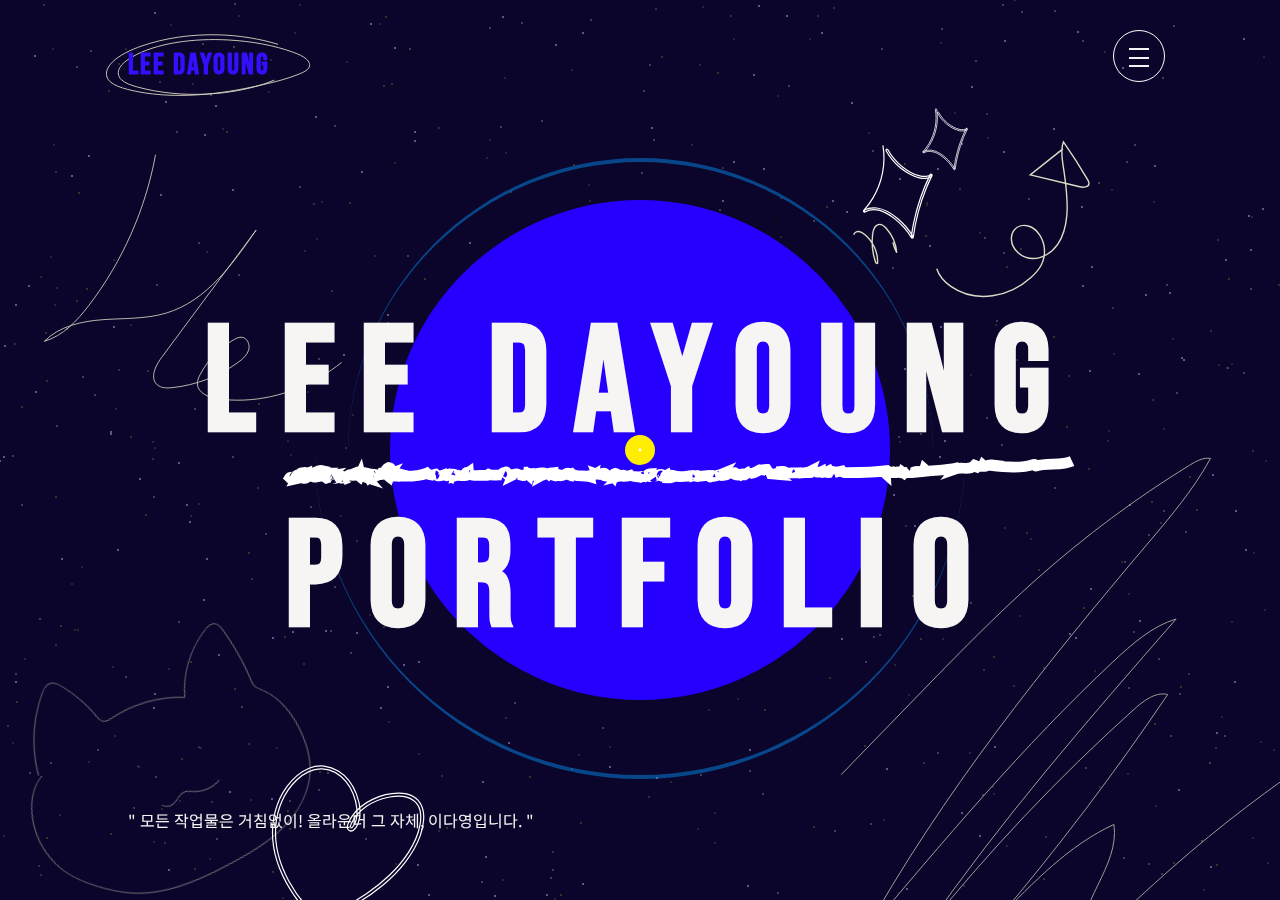
<file: index.html>
<!DOCTYPE html>
<html>
<head>
      <meta charset="UTF-8">
      <meta name="viewport" content="width=device-width, initial-scale=1.0">
      <title>All-rounder | Main</title>
      <meta name="author" content="Lee Dayoung">
      <meta name="description" content="All-rounder 이다영의 포트폴리오 웹사이트입니다." />
      <link rel="stylesheet" href="css/reset.css"/>
      <link rel="stylesheet" href="css/main_style.css"/>
      <link rel="stylesheet" href="css/header.css"/>
      <link rel="stylesheet" href="css/drawSVG.css"/>
      <link rel="stylesheet" href="css/mouse.css"/>
      <link rel="stylesheet" href="css/loading.css">
</head>
<body>
      <header>
            <div id="menu" class="menu">
                  <h2 class="blind">Menu</h2>
                  <h1><a href="index.html" class="text color-text-flow" title="Logo">Lee Dayoung</a></h1>
                  <b id="btn-menu" class="btn-menu"><span></span></b>
                  <div id="side-menu" class="side-menu">
                        <ul>
                              <li><a href="index.html" id="home" title="Go Home"><span>HOME</span></a></li>
                              <li><a href="html/about.html" id="about" title="Go ABOUT"><span>ABOUT</span></a></li>
                              <li><a href="html/works.html" id="works" title="Go WORKS"><span>WORKS</span></a></li>
                        </ul>
                        <b id="btn-close" class="btn-close"><span></span></b>
                  </div>
                  <!-- 로고에서 그려지는 선 svg -->
                  <svg version="1.1" id="layer_5" xmlns="http://www.w3.org/2000/svg" viewBox="0 0 500 500" style="enable-background:new 0 0 500 500;" xml:space="preserve">
                        <g>
                              <path class="st2" d="M391.7,113.9c-88.23,36.43-212.18,42.76-310.46,15.85c-14.49-3.97-29.03-8.92-37.23-16.78
		c-8.48-8.13-8.83-18.43-3.66-27.42s15.36-16.78,26.89-23.6c55.05-32.5,140.56-43.62,219.63-39.3
		c52.69,2.87,104.74,12.02,149.01,28.49c10.75,4,21.23,8.54,28.29,14.64s10.24,14.03,5.57,20.82c-3.82,5.55-12.21,9.63-20.7,13.14
		c-25.01,10.34-53.4,17.72-82.09,24.29c-49.12,11.26-100.19,20.42-152.88,23.55c-52.69,3.12-107.3-0.03-155.51-12.49
		c-15.69-4.06-31.22-9.4-40.23-17.73c-14.36-13.29-8.45-30.92,5.26-44.42c15.71-15.47,40.37-27.49,67.2-36.81
		c51.55-17.91,112.7-26.71,173.08-25.18S383.66,24.29,432.8,44.27c12.75,5.18,25.05,11.05,33.18,18.67
		c8.12,7.61,11.55,17.27,5.8,25.56c-5.28,7.61-17.26,12.99-29.07,17.68c-96.82,38.49-218.72,56.14-336.19,48.7"/>
                        </g>
                  </svg>
            </div>
      </header>
      <section>
            <article class="main_visual">
                  <div>
                        <h3 class="text color-text-flow">Lee Dayoung</h3>
                        <!-- 글씨 가운데 생기는 선 -->
                        <svg version="1.1" id="layer_1" xmlns="http://www.w3.org/2000/svg" viewBox="0 0 184.76 55.71" style="enable-background:new 0 0 184.76 55.71;" xml:space="preserve">
                              <g stroke="#fff" stroke-width="2" fill="none">
                                    <path class="st0" d="M177.68,30.63c-1.92,0.89-4.57,0.28-6.71,0.91c-0.25,0.05,0.04-0.42-0.52-0.28
                                          c-2.06,0.73-5.39,0.5-7.97,0.17l0.15-0.12c-0.49-0.06-1.07,0.36-1.59,0.32c-0.01-0.08,0.16-0.12,0.04-0.22
                                          c-0.12,0.24-0.93,0.15-1.14,0.34c-0.21-0.08-0.19-0.27-0.46-0.36l-0.28,0.28c-0.8,0.67-2,0.02-3.1,0.39
                                          c0.05-0.06,0.16-0.12,0.07-0.17c-1.79,0.44-4.04,0.44-6.05,0.65c0.08-0.1,0.15-0.27,0.03-0.38c-0.09,0.29-0.71,0.38-1.25,0.45
                                          c-0.25-0.28-0.92,0.29-1.56,0.14l0.05-0.07c-0.46,0.31-0.7-0.16-1.07,0.21l-0.3-0.22c-0.2,0.41-0.68-0.2-1.06,0.01l0.01,0.08
                                          c-0.36,0.11-0.56-0.1-0.89-0.02l-0.03-0.05c-0.79,0.12-1.25-0.1-1.23,0.22c-0.28-0.25,0.77-0.13,0.32-0.5
                                          c-2.6,0.38-5.29,0.37-7.91,0.38c-0.3-0.13-0.49-0.16-0.56-0.28c-0.26,0.07-0.99,0.07-1.22,0.23c0.09-0.01-0.17-0.16-0.31-0.18
                                          c-0.48-0.12-0.52,0.36-1.04,0.22c0.21-0.09,0.28-0.19,0.21-0.31c-0.45,0.25-1.04,0.22-1.57,0.3c0.08-0.05,0.21-0.09,0.19-0.19
                                          c-0.58,0.29-1.05-0.05-1.56,0.13l0.19-0.19c-0.82-0.22-0.24,0.39-0.94,0.26c0.17-0.06,0.11-0.13,0.14-0.21
                                          c-0.66,0.34-1.72,0.23-2.38,0.34c0.04-0.03,0.03-0.08,0.03-0.08c-0.71,0.04-1.46-0.06-2.25,0.08
                                          c-0.29-0.08,0.09-0.45-0.66-0.38c0.03,0.37-1.28,0.15-0.84,0.57c-0.65-0.06-1.67-0.2-2.1-0.08c0.29-0.14-0.31-0.45,0.22-0.48
                                          l-0.4-0.23c0.06-0.15,0.42,0.05,0.29-0.14c-0.27,0.01-1.05,0.16-1.29,0.1c-0.5,0.23-0.96,0.65-1.77,0.7
                                          c0.38-0.14-0.21-0.41,0.04-0.47l-1.13,0.71c-0.27,0.02-0.06-0.29-0.45-0.2c0.02,0.1-0.15,0.16-0.27,0.24
                                          c-0.1-0.04-1.12,0.08-1.23-0.28c-0.12-0.14,0.44-0.07,0.14-0.21c-0.5,0-0.52,0.12-1.01,0.13l-0.01-0.05
                                          c-0.33-0.06-0.97,0.15-0.61,0.35c0.23,0.01-0.08-0.22,0.25-0.11c-0.23,0.21-0.81,0.26-1.31,0.27c0.17-0.06,0.15-0.16,0.22-0.26
                                          c-0.67,0.28-1.38,0.37-2.12,0.48c-0.01,0.17,0.28-0.31,0.39-0.22c-0.95-0.25-1.97,0.33-2.76-0.03c0.13-0.03,0.07,0.25,0.06,0.2
                                          c-0.46-0.03-0.44-0.28-0.74-0.19c-0.03-0.15-0.38,0.04-0.69,0.08c-0.16,0.11-0.08-0.07,0.19-0.09
                                          c-0.43,0.12-2.15,0.33-3.14,0.1c0.02,0.1-0.61,0.35-0.84,0.34l0.09-0.23c-0.21-0.14-0.76,0.01-0.8-0.19
                                          c-0.49,0.27,1.88-0.21,1.22-0.01c-0.17-0.19-0.92,0.35-0.78,0.04c-0.46,0-0.91,0.25-1.34,0.03c0.13,0.04,0.38-0.31,0.01-0.3
                                          c-0.65,0.03-0.19,0.11-0.72,0.18l-0.33,0.09c-0.03,0.22-0.58-0.04-0.34,0.21c-0.08-0.18-0.95,0.1-0.88-0.27l0.09-0.29
                                          c-0.28,0.02-0.46,0.3-0.69,0.43c-0.04-0.03-0.11-0.09-0.09-0.13c-0.05,0.44-0.67-0.05-1.01,0.29c-0.59-0.16-1.5-0.03-1.78-0.32
                                          c-0.46,0.13-0.87,0.28-1.39,0.18c0.1-0.04,0.25-0.05,0.28-0.15c-0.32-0.14-0.41-0.02-0.7,0.05c0.07-0.07-0.65-0.27-1.01-0.43
                                          c-0.45,0.13-0.3,0.37-0.35,0.51c-0.41-0.45-1.28,0.26-1.79-0.14c0.16-0.06,0.66-0.21,0.29-0.32c-0.41-0.44-0.84,0.31-1.5,0.09
                                          l0.16,0.37c-0.29-0.23-0.98,0.2-0.91-0.17c-0.22,0.13-0.78-0.13-0.71,0.22c-1.09-0.32-2.66,0.14-3.32-0.5
                                          c-0.16,0.06-0.55-0.01-0.47,0.17c0.26,0.2,0.37-0.14,0.46,0c-0.14,0.01-0.17,0.11-0.19,0.15c-0.34-0.09-0.61-0.12-0.28-0.41
                                          c-0.75-0.23-0.79,0.59-1.75,0.44c0.05-0.15-0.03-0.2-0.31-0.18l-0.54,0.24c-0.62-0.07-0.35-0.34-0.36-0.59
                                          c-0.33,0.04-0.74,0.02-0.89,0.2l-0.4-0.32c0.29,0.23-0.28,0.15-0.43,0.21l0.16-0.06c-0.06-0.11-0.44-0.05-0.64-0.02
                                          c0.04,0.15,0.43,0.22,0.65,0.27c-0.17,0.11-0.44,0.08-0.66,0.2c0.08-0.24-0.54-0.18-0.8-0.21c-0.3-0.06-0.34,0.21-0.43,0.2
                                          c-0.01-0.13-0.49-0.03-0.26-0.2c0.1-0.04,0.23,0.13,0.41,0.02c-0.2-0.1-0.17-0.32-0.59-0.16c-0.31,0.12,0.07,0.48-0.52,0.32
                                          c0.16-0.06,0.19-0.16,0.31-0.24l-0.55-0.14l-0.03,0.22c-0.07-0.06-0.02-0.08-0.06-0.11c-0.17,0.23-0.85,0.06-0.98,0.32
                                          c-0.28,0.02-0.59-0.16-0.85-0.19l0.05-0.02c-0.32-0.14-0.76-0.05-1.04,0.09l0.02-0.05c-0.18-0.02-0.6,0.01-0.82,0.14
                                          c-0.45-0.17-0.14-0.84-0.64-0.57c-0.46,0-0.72,0.4-0.54,0.54c-0.82-0.16-1.76,0.19-2.51-0.16c-0.12,0.09-0.05,0.15-0.29,0.2
                                          c-1.21-0.1-2.55,0.23-3.5-0.22c0.35-0.09,0.03-0.22,0.02-0.35c-0.29,0.2-0.34-0.21-0.45,0.13c0.03,0.2,0,0.3,0.34,0.38
                                          c-0.72,0.1-1.81,0.09-2.21-0.1c0.2,0.1,0.04,0.16-0.11,0.21c0.06-0.32-0.47-0.37-0.88-0.26l-0.06,0.2l-0.26-0.2
                                          c-0.15,0.06-0.17,0.41-0.57,0.22c-0.02-0.08-0.04-0.15-0.11-0.21c-0.42,0.16-1,0.42-1.45,0.25l-0.37-0.29
                                          c-0.19,0.03-0.52,0.2-0.18,0.28c-0.77-0.18-1.26-0.2-1.5-0.45c-1.33,0.59-3.25,0.59-4.79,0.55l0.05-0.15
                                          c-0.41-0.14-0.22,0.26-0.5,0.15c0.13-0.14-0.31-0.3,0.01-0.47c-0.59-0.16-0.76,0.25-1.15,0.32c-0.06,0.19,0.31-0.12,0.23,0.12
                                          c-0.07,0.07-0.82-0.15-0.91,0.14c-0.15-0.11-0.03-0.33,0.05-0.45l-0.36,0.14c-0.44-0.34,1.01-0.6,0.55-1.02l-0.33,0.04
                                          c-0.32-0.31,0.88-0.34,0.05-0.45c-0.36,0.14-0.68,0.56-0.35,0.69c-0.76,0.08-0.35,0.69-1.16,0.67
                                          c-0.22-0.17,0.65-0.04,0.49-0.28c-0.38-0.24-0.77,0.13-1.11,0.05c0.38,0.11,0.06,0.4-0.19,0.46c-0.41-0.14,0.27-0.27-0.32-0.31
                                          c-0.1,0.17-0.63,0.29-0.17,0.41c-0.21,0.38-0.61-0.11-0.93,0.19c-0.19-0.27,0.6-0.62-0.04-0.75c0.1,0.26-0.79,0.35-0.45,0.73
                                          c-0.25-0.08-0.28-0.28-0.09-0.44c-0.36-0.16-0.87,0.47-0.99-0.04l-0.12,0.26c-0.11-0.09-0.27-0.15-0.46-0.29
                                          c-0.32-0.01-1.02,0.36-0.99-0.04c-0.1,0.04-0.83,0.03-0.55,0.3c0.45,0.17,0.52-0.2,0.77,0.17c-0.32-0.3-0.65,0.04-0.91,0.15
                                          l-0.04-0.15c-0.15,0.06-0.51,0.03-0.61,0.2c0.12-0.09,0.06-0.19-0.07-0.23l-0.16,0.24c-0.63,0.12-0.15-0.41-0.76-0.34
                                          l0.46-0.18c-0.1,0.04-0.31-0.18-0.6-0.1c-0.11,0.22-0.33,0.47-0.42,0.64c-0.34,0.1-0.16-0.24-0.49-0.02l0.44-0.26
                                          c0.07-0.07-0.3-0.35-0.76-0.34c-0.29,0.08-0.75,0.39-0.28,0.5c-0.23,0-0.56-0.12-0.37-0.28c-0.52,0.08,0.07,0.23-0.38,0.37
                                          c-0.19-0.14-0.76-0.34-1.11-0.55l0.47-0.36l-0.31,0c0.4-0.29-0.21-0.22,0.02-0.52c-0.21-0.05-0.47,0.06-0.68,0.14
                                          c0.63,0.48-0.7,0.67-0.51,1.11c-0.86,0.13-0.55-1.07-1.43-0.37c0.15,0.11-0.27,0.45,0.27,0.32c-0.53-0.05-0.36,0.45-0.99,0.27
                                          c0.46-0.18-0.5-0.44,0.17-0.71c-0.04,0.15,0.38,0.11,0.48,0.07c-0.22-0.17,0.04-0.44-0.51-0.44c-0.33,0.04-0.79,0.06-0.72,0.29
                                          c0.02,0.25,0.51-0.03,0.3,0.23c-0.66,0.09-0.78-0.29-1.05,0.16c0.42-0.04,0.53,0.22,0.52,0.39l-0.49,0.11l0.09-0.17
                                          c-0.78-0.11-0.23,0.31-0.99,0.28l-0.36-0.33c0.18-0.29,1.1,0.11,0.96-0.35c-0.49-0.01-0.65,0.23-1.12,0.12
                                          c0.1-0.04,0.24-0.06,0.35-0.1c-0.18-0.01-0.36-0.63-1.06-0.25c-0.36,0.15-0.09,0.17-0.1,0.34c-0.79,0.07-1.02,0.25-1.53,0.28
                                          c0.1-0.34-0.9-0.02-0.34-0.37c0.26,0.19,1.41,0.16,1.68-0.17c-0.29-0.4,0.62,0.05,0.79-0.36c-0.64,0-0.61-0.4-0.72-0.65
                                          c-0.18-0.02-0.35,0.1-0.45,0.14c-0.07,0.25,0.16,0.24,0.18,0.49c-0.71-0.05-1.39,0.09-1.78,0.34
                                          c-0.24-0.12-0.17-0.36,0.11-0.39c-0.84,0.09-1.74,0.07-2.54,0.01c0.52,0.39-0.89,0.11-0.53,0.43c0.43,0.08,0.8,0.36,0.57,0.54
                                          c-0.27-0.02,0.01-0.17-0.11-0.26c-0.34,0.22-0.54-0.34-0.86,0.01c0.77-0.14,0.14-0.49,0.28-0.8c-0.55,0.19,0.02-0.22-0.53-0.21
                                          c-0.55,0.18-1.23,0.33-1.84,0.41c-0.78-0.28-1.96,0.05-2.64,0.08c-0.36-0.15-0.13-0.51-0.52-0.56
                                          c-0.46,0.02,0.35,0.37-0.33,0.23l0.06-0.07c-0.2,0.09-1.25-0.2-1.44,0.31l0.2-0.39c-0.13-0.03-0.24,0.06-0.35,0.1
                                          c-0.01-0.12-0.16-0.23,0.04-0.32c-0.43-0.25-0.88,0.07-1.34,0.09l0.3,0.22c-0.78,0.2-1.31-0.01-2.06,0.09l0.01-0.22l-0.44,0.15
                                          c0.1-0.22-0.31-0.34-0.55-0.16l1.15-0.58c0.33,0.12-0.35,0.28-0.13,0.49c0.18,0.19,0.88,0.11,0.98-0.11
                                          c-0.27-0.02-0.28,0.03-0.49,0.12c-0.1-0.31,0.31-0.31,0.5-0.52c-0.14,0.02-0.34-0.07-0.37,0.03c0.27-0.16,0.55-0.19,1.01-0.21
                                          c-0.31,0.13,0.18,0.19,0.06,0.28c0.03-0.27,0.46-0.37,1.03-0.31c0.41,0.3,1.06-0.23,1.72-0.17c-0.26,0.28-0.59,0.51-0.99,0.64
                                          c0.42,0.13,0.46-0.02,0.88,0.11c0.19-0.21,0.33-0.53,0.86-0.67l0.03,0.2c0.49-0.12,0.48-0.42,1.1-0.38
                                          c1.07,0.06,2.16,0.04,2.98,0.06l0.04,0.2c0.44-0.44,1.5-0.19,2.11-0.39c1.04,0.18,2.25-0.23,2.79,0.11
                                          c1.83-0.18,3.42-0.38,5.32-0.31l-0.32,0.3c0.34-0.22,0.22,0.17,0.55,0.12c-0.38-0.23,0.46-0.31,0.69-0.49
                                          c0.85,0.22,1.93-0.03,2.67-0.24l0.03,0.2c0.75-0.39,1.66-0.06,2.6,0c0.11,0.08,0.28,0.27,0.56,0.25
                                          c0.51-0.33,0.78-0.31,1.53-0.52c0.55-0.01,1.44,0.08,1.99,0.21c2.06-0.46,4.16-0.16,6.3-0.43l0.15,0.24
                                          c2.08-0.51,4.63-0.03,6.4-0.27l-0.17,0.41c0.55,0.13,1.27-0.1,1.13-0.39c0.56,0.13,1.39-0.19,1.74,0.15
                                          c0.57,0.08,0.7-0.18,1.17-0.23c1.14,0.16,1.56,0.13,2.64,0.07l-0.27-0.03c-0.12,0.09-0.13,0.26,0.14,0.29
                                          c0.4-0.11,1.47,0.13,1.08-0.37c1.14,0.3,2.68-0.19,3.79,0.2c-0.09-0.13,0.19-0.16,0.31-0.24c1.01,0.01,2.06,0.29,2.86,0.08
                                          c0.16,0.07-0.26,0.22,0.15,0.24c0.24-0.05,0.01-0.17,0.31-0.24c1.63-0.23,3.29,0.3,4.78,0.26c2.64-0.22,5.38-0.05,7.9-0.05
                                          l-0.03,0.1c0.85-0.36,1.98,0.41,2.66-0.14c0.2,0.1,0.76,0.06,0.61,0.24c0.68-0.25,1.88,0.28,2.86-0.04
                                          c-0.09-0.01-0.14,0.01-0.24,0.05c0.98,0.23,1.85-0.05,2.88,0.16c-0.11,0.04-0.3,0.07-0.33,0.17c0.4,0.19,0.95-0.4,1.17,0.08
                                          c0.23,0,0.17-0.23,0.03-0.22c2.27,0.22,4.69-0.06,7.05-0.13c1.69,0.3,0.09,0.79,1.43,0.46c0.11,0.09,0.08-0.18,0.1-0.08
                                          c0.52-0.12,0.8,0.54,1.16,0.29c-0.14-0.29,0.24-0.16,0.25-0.33c1.03,0.2,1.24,0.47,2.06,0.25l-0.06,0.15
                                          c0.96-0.42,2.07-0.18,2.88-0.67c5.28-0.04,10.33-0.29,15.47-0.35c5.08,0.09,10.05-0.16,15.21,0.02
                                          c1.21,0.38,1.3,0.37,2.63,0.18c-0.05,0.07-0.14,0.08-0.05,0.14c0.06-0.33,0.93-0.05,1.05-0.36c1.91,0.02,3.66-0.08,5.62-0.15
                                          c-0.31,0.04-0.46,0.32-0.09,0.28l0.38-0.22l0.06,0.09c0.25-0.06,0.52-0.23,0.26-0.32c4.91-0.43,9.77,0.08,14.59-0.25
                                          c1.15,0.08,2.77-0.12,4.01-0.24c3.7,0.22,7.05,0.35,10.76-0.2C179.64,29.46,179.21,30.33,177.68,30.63z"/>
                              </g>
                        </svg>
                        <h3 class="text color-text-flow">Portfolio</h3>
                  </div>
                  <!-- 배경에 있는 파란 원 -->
                  <div class="circle" id="circlebox"></div>
                  <!-- 파란 원 바깥을 도는 원 애니메이션 -->
                  <div class='box'>
                        <div class="loader circle-2"></div>
                  </div>
                  <!-- 큰 반짝이 svg -->
                  <svg version="1.1" id="layer_2" xmlns="http://www.w3.org/2000/svg" viewBox="0 0 500 500" style="enable-background:new 0 0 500 500;" xml:space="preserve">
                  <g>
                        <path d="M232.28,113.57c3.83,22.41,3.41,45.55-0.9,67.86c-4.33,22.45-12.5,44.12-24.22,63.76c-6.55,10.98-14.18,21.27-22.82,30.69
                              c-1.92,2.1,0.49,5.27,3.03,3.93c16.78-8.9,36.96-5.31,53.16,3.06c8.51,4.4,16.38,10,23.76,16.1c7.27,6.01,14.08,12.58,20.35,19.62
                              c7.04,7.91,13.35,16.42,18.92,25.42c1.41,2.29,4.35,1.08,4.66-1.26c2.72-20.81,6.81-41.44,12.18-61.73
                              c5.37-20.28,12.03-40.22,19.93-59.66c4.45-10.94,9.31-21.7,14.54-32.28c-1.52-0.64-3.05-1.28-4.57-1.93
                              c-0.4,1.29-2.01,1.89-3.22,2.27c-2.06,0.65-4.24,1.09-6.39,1.33c-4.58,0.52-9.26,0.34-13.8-0.45c-9.3-1.62-18.08-5.32-26.3-9.88
                              c-15-8.32-28.4-19.36-39.54-32.4c-6.26-7.33-11.73-15.3-16.39-23.73c-1.55-2.82-5.87-0.3-4.32,2.52
                              c8.83,16.01,20.68,30.38,34.72,42.1c7.05,5.89,14.62,11.15,22.65,15.63c8.67,4.84,18.02,8.87,27.85,10.58
                              c5.6,0.97,11.23,1.2,16.87,0.4c4.7-0.67,11.08-1.83,12.69-7.05c0.82-2.66-3.3-4.5-4.57-1.93c-9.46,19.14-17.7,38.88-24.63,59.07
                              c-6.91,20.13-12.52,40.71-16.78,61.57c-2.4,11.77-4.36,23.63-5.91,35.55c1.55-0.42,3.11-0.84,4.66-1.26
                              c-10.33-16.71-23.26-31.84-38.24-44.55c-15.13-12.83-32.67-24.33-52.76-26.85c-10.92-1.37-22.25,0.21-32.02,5.39
                              c1.01,1.31,2.02,2.62,3.03,3.93c15.92-17.34,28.45-37.54,37.28-59.34c8.79-21.7,13.76-44.97,14.61-68.37
                              c0.47-13.21-0.43-26.44-2.66-39.47c-0.23-1.33-1.87-2.08-3.08-1.75C232.61,110.88,232.05,112.23,232.28,113.57L232.28,113.57z"/>
                  </g>
                  </svg>
                  <!-- 작은 반짝이 svg -->
                  <svg version="1.1" id="layer_2_1" xmlns="http://www.w3.org/2000/svg" viewBox="0 0 500 500" style="enable-background:new 0 0 500 500;" xml:space="preserve">
                        <g>
                              <path d="M232.28,113.57c3.83,22.41,3.41,45.55-0.9,67.86c-4.33,22.45-12.5,44.12-24.22,63.76c-6.55,10.98-14.18,21.27-22.82,30.69
                                    c-1.92,2.1,0.49,5.27,3.03,3.93c16.78-8.9,36.96-5.31,53.16,3.06c8.51,4.4,16.38,10,23.76,16.1c7.27,6.01,14.08,12.58,20.35,19.62
                                    c7.04,7.91,13.35,16.42,18.92,25.42c1.41,2.29,4.35,1.08,4.66-1.26c2.72-20.81,6.81-41.44,12.18-61.73
                                    c5.37-20.28,12.03-40.22,19.93-59.66c4.45-10.94,9.31-21.7,14.54-32.28c-1.52-0.64-3.05-1.28-4.57-1.93
                                    c-0.4,1.29-2.01,1.89-3.22,2.27c-2.06,0.65-4.24,1.09-6.39,1.33c-4.58,0.52-9.26,0.34-13.8-0.45c-9.3-1.62-18.08-5.32-26.3-9.88
                                    c-15-8.32-28.4-19.36-39.54-32.4c-6.26-7.33-11.73-15.3-16.39-23.73c-1.55-2.82-5.87-0.3-4.32,2.52
                                    c8.83,16.01,20.68,30.38,34.72,42.1c7.05,5.89,14.62,11.15,22.65,15.63c8.67,4.84,18.02,8.87,27.85,10.58
                                    c5.6,0.97,11.23,1.2,16.87,0.4c4.7-0.67,11.08-1.83,12.69-7.05c0.82-2.66-3.3-4.5-4.57-1.93c-9.46,19.14-17.7,38.88-24.63,59.07
                                    c-6.91,20.13-12.52,40.71-16.78,61.57c-2.4,11.77-4.36,23.63-5.91,35.55c1.55-0.42,3.11-0.84,4.66-1.26
                                    c-10.33-16.71-23.26-31.84-38.24-44.55c-15.13-12.83-32.67-24.33-52.76-26.85c-10.92-1.37-22.25,0.21-32.02,5.39
                                    c1.01,1.31,2.02,2.62,3.03,3.93c15.92-17.34,28.45-37.54,37.28-59.34c8.79-21.7,13.76-44.97,14.61-68.37
                                    c0.47-13.21-0.43-26.44-2.66-39.47c-0.23-1.33-1.87-2.08-3.08-1.75C232.61,110.88,232.05,112.23,232.28,113.57L232.28,113.57z"/>
                        </g>
                  </svg>
                  <!-- 하트 svg -->
                  <svg version="1.1" id="layer_3" xmlns="http://www.w3.org/2000/svg" viewBox="0 0 500 500" style="enable-background:new 0 0 500 500;" xml:space="preserve">
                        <g>
                              <path d="M229.09,365.09c-15.79,1.73-27.88-12.13-36.95-23.11c-10.4-12.59-19.75-26.08-27.55-40.43
                        c-7.75-14.25-13.91-29.36-17.77-45.13c-3.66-14.9-5.13-30.24-3.97-45.55c1.09-14.47,4.48-28.92,10.32-42.21
                        c5.83-13.27,14.06-25.46,24.66-35.39c11.5-10.77,26.15-19.29,42.38-18.48c15.7,0.78,30.03,9.43,39.86,21.39
                        c4.95,6.02,8.87,12.98,11.77,20.2c2.97,7.39,5.17,15.26,6.07,23.18c0.9,7.92,0.57,16.04-2.06,23.62c-1.08,3.11-2.47,6.8-5.24,8.8
                        c-0.55,0.4-1.16,0.75-1.81,0.95c-0.54,0.16-0.91,0.23-1.25,0.03c0.23,0.13,0.03,0.06-0.1-0.12c-0.14-0.19-0.24-0.37-0.3-0.62
                        c-0.2-0.77,0.08-1.66,0.31-2.39c1.01-3.3,2.69-6.49,4.42-9.47c1.72-2.97,3.67-5.81,5.85-8.46c4.42-5.37,9.62-10.08,15.32-14.05
                        c11.84-8.24,25.58-13.57,39.74-16.18c12.87-2.37,27.99-2.45,39.19,5.28c13.11,9.04,13.88,26.64,11.42,40.91
                        c-2.92,16.9-10.41,32.61-19.73,46.89c-8.9,13.63-19.57,26.02-31.3,37.28c-11.84,11.36-24.76,21.56-38.28,30.84
                        c-14.01,9.61-28.66,18.29-43.95,25.7c-15.28,7.4-31.21,13.5-47.64,17.81c-16.28,4.27-33.04,6.73-49.89,6.78
                        c-8.09,0.02-16.19-0.48-24.2-1.61c-1.34-0.19-2.69,0.33-3.08,1.75c-0.32,1.17,0.4,2.89,1.75,3.08
                        c17.61,2.49,35.39,2.24,52.98-0.31c17.52-2.55,34.67-7.37,51.15-13.8c16.72-6.52,32.79-14.62,48.13-23.91
                        c14.85-9,29.11-19.04,42.44-30.16c13.11-10.94,25.3-23.04,35.84-36.49c10.93-13.94,20.42-29.26,26.29-46.04
                        c2.93-8.37,4.91-17.14,5.49-26.01c0.54-8.32-0.39-16.92-4.05-24.5c-6.83-14.16-22.41-19.58-37.22-19.81
                        c-15.03-0.23-30.33,3.9-43.85,10.29c-13.55,6.4-25.86,15.9-34.3,28.39c-2.05,3.03-3.85,6.24-5.35,9.58
                        c-1.58,3.52-3.87,8.12-1.49,11.8c2.24,3.46,6.61,3.13,9.72,1.12c3.57-2.3,5.42-5.95,6.99-9.77c6.49-15.76,3.38-34.41-2.47-49.88
                        c-5.89-15.6-15.89-29.92-30.35-38.65c-7.21-4.36-15.28-7.19-23.66-8.15c-8.41-0.96-16.95,0.37-24.77,3.57
                        c-15.05,6.15-27.58,17.71-37.14,30.67c-9.11,12.35-15.55,26.63-19.43,41.45c-3.93,15-5.32,30.72-4.17,46.19
                        c1.25,16.78,5.38,33.29,11.56,48.91c6.32,15.97,14.67,31.07,24.43,45.19c4.93,7.13,10.21,14.02,15.77,20.68
                        c5.28,6.32,10.91,12.42,17.75,17.09c6.37,4.34,13.96,7.15,21.75,6.3c1.34-0.15,2.5-1.04,2.5-2.5
                        C231.59,366.36,230.44,364.95,229.09,365.09L229.09,365.09z"/>
                        </g>
                  </svg>
                  <!-- 오른쪽 아래 선 svg -->
                  <svg version="1.1" id="layer_4" xmlns="http://www.w3.org/2000/svg" viewBox="0 0 500 500" style="enable-background:new 0 0 500 500;" xml:space="preserve">
                  <g>
                        <path class="st0" d="M11.19,324.62c24.69-25.45,49.38-50.91,74.08-76.36c39.75-40.98,79.55-82,121.68-119.45
                        c48.12-42.77,99.21-80.8,152.58-113.56c6.55-4.02,13.67-8.08,20.97-6.82c-17.21,31.49-39.91,58.07-62.3,84.53
                        C214.34,215.7,112.49,342.51,31.76,487.87c80.68-95.91,161.6-192.07,251.18-276.03c19.2-18,39.5-35.84,63.21-42.86
                        C258.21,269.75,170.03,370.81,92.61,483.15c64.99-80.86,135.43-155.49,210.43-222.93c10.18-9.16,22.15-18.68,34.66-15.72
                        c-53.15,78.68-110.03,153.79-170.27,224.85c35.67-37.01,72.34-74.73,116.51-94.88c6.03,42.7-38.51,78.7-31.62,121.22
                        c25.48-18.48,48.71-40.97,72.46-62.48c94.08-85.23,197.34-156.06,306.45-210.21"/>
                  </g>
                  </svg>
                  <!-- Hello svg -->
                  <svg version="1.1" id="layer_6" xmlns="http://www.w3.org/2000/svg"  viewBox="0 0 1280 1024" style="enable-background:new 0 0 1280 1024;" xml:space="preserve">
                        <g>
                              <path class="st0" d="M382.83,85.48C358.33,219.53,301.73,347.6,219.1,455.95c-29.09,38.14-63.92,75.55-110.03,88.79
		c36.85-37.37,92.12-49.45,144.47-53.24s105.94-1.18,156.16-16.41c97.96-29.72,163.12-119.83,220.89-204.35
		C552.8,375.57,475.02,480.4,397.24,585.24c-14.79,19.94-28.85,50.25-10.18,66.61c9.58,8.4,23.76,8.29,36.43,7
		c58.73-6,115.76-27.95,163.37-62.87c10.78-7.9,21.63-17.26,25.33-30.11s-3.33-29.49-16.6-31.09c-6.82-0.83-13.44,2.33-19.43,5.69
		c-35.29,19.8-64.64,50.05-83.37,85.92c-3.85,7.38-7.35,15.39-6.87,23.7c1.26,22.07,27.53,32.66,49.4,35.9
		c86.82,12.88,177.12-8.52,252.81-52.97s137.15-110.99,181.97-186.46c2.1-3.54,4.24-7.52,3.42-11.55
		c-1.95-9.54-16.02-8.57-24.82-4.39c-45.87,21.77-78.45,63.65-108.55,104.54c-50.43,68.51-98.96,138.42-145.5,209.64
		c-5.21,7.97-10.63,16.98-9.03,26.37c3.63,21.35,34.53,20.84,55.08,13.98c105.58-35.24,205.17-88.38,293.22-156.48
		c35.52-27.47,70.1-58.55,89.22-99.17c-57.83,10.32-106.9,48.03-149.06,88.93C913.9,676.81,862.5,744.22,822.12,817.69
		c-4.05,7.37-8.1,15.26-7.7,23.66c1.17,24.7,34.91,30.87,59.5,28.25c62.64-6.66,124.33-22.13,182.71-45.81
		c12.04-4.88,24.67-10.73,31.46-21.81s4.07-28.74-8.23-32.91c-4.91-1.66-10.28-0.93-15.36,0.06c-33.2,6.46-64.31,23.27-87.92,47.49
		c-13.49,13.84-24.87,30.85-27.19,50.04s6.43,40.57,24.03,48.57c17.35,7.89,38.7,0.91,52.34-12.41
		c13.64-13.32,20.95-31.74,26.45-49.99c8.01-26.59,12.96-54.11,14.74-81.82"/>
                        </g>
                  </svg>
                  <!-- 메뉴 화살표 svg -->
                  <svg version="1.1" id="layer_8" xmlns="http://www.w3.org/2000/svg"  viewBox="0 0 500 500" style="enable-background:new 0 0 500 500;" xml:space="preserve">
                        <g>
                              <path class="st0" d="M419.45,106.31c-23.77,18.81-47.53,37.61-71.3,56.42c35.95,8.63,71.9,17.26,107.86,25.89
		c7.88,1.89,19.48,1.29,20.13-6.85c0.23-2.88-1.27-5.58-2.73-8.07c-16.53-28.22-34.22-55.75-53.02-82.5
		c-6.08,15.25-3.55,32.44-0.96,48.67c5.87,36.75,11.6,73.97,8.45,111.06c-1.89,22.19-7.22,44.69-19.9,62.93
		c-12.68,18.24-33.7,31.61-55.78,30.7c-22.08-0.91-43.53-18.71-44.74-40.95c-0.42-7.68,1.59-15.68,6.54-21.53
		c7.12-8.4,19.52-11.07,30.09-8.11s19.3,10.8,25.27,20.07c12.09,18.76,13.38,44.08,3.27,63.99c-5.31,10.46-13.39,19.25-22.09,27.06
		c-23.61,21.18-53.05,36.17-84.36,40.53s-64.4-2.33-90.43-20.39c-13.64-9.46-25.53-22.38-30.69-38.24"/>
                        </g>
                  </svg>
                  <!-- menu svg -->
                  <svg version="1.1" id="layer_9" xmlns="http://www.w3.org/2000/svg"  viewBox="0 0 500 500" style="enable-background:new 0 0 500 500;" xml:space="preserve">
                        <g>
                              <path class="st0" d="M8.08,292.97c1.02-4.69,6.36-7.44,11.14-7.02c4.78,0.42,9,3.23,12.7,6.29c18.22,15.11,28.92,38.87,28.15,62.53
                              c-1.24,1.9-3.95-0.56-4.68-2.7c-6.62-19.41-8.74-40.34-6.16-60.69c0.6-4.71,1.48-9.5,3.91-13.58c2.43-4.08,6.69-7.35,11.43-7.4
                              c5.39-0.06,9.96,3.83,13.59,7.81c13.43,14.71,21.82,33.95,23.47,53.8c-10.72-20-13.74-44.01-8.31-66.05
                              c1.46-5.92,4.09-12.35,9.73-14.65c7.87-3.21,16.2,3.46,21.21,10.32c8.75,12,14.23,26.35,15.71,41.13c-2.13-4.95,1.01-10.78,5.33-14
                              c4.33-3.22,9.67-4.71,14.44-7.21c8.52-4.47,15.18-12.37,18.14-21.53c2.25-6.96,1.29-16.41-5.5-19.13
                              c-5.13-2.05-11.18,1.12-14.13,5.8c-2.95,4.68-3.5,10.43-3.77,15.95c-0.55,11.54,0.14,24,7.24,33.12c3.88,4.98,9.98,8.67,16.27,8.04
                              c7.02-0.71,12.45-6.43,16.28-12.35c5.29-8.17,8.88-17.43,10.45-27.04c0.68-4.14,0.27-9.56-3.7-10.94
                              c2.97,8.94,7.04,17.51,12.1,25.45c-4.72-13.83-7.31-28.4-7.64-43.01c-0.07-3.19-0.01-6.5,1.38-9.37c1.39-2.87,4.49-5.15,7.63-4.6
                              c3.12,0.55,5.15,3.5,6.81,6.19c7.58,12.27,15.15,24.54,22.73,36.81c-0.91-19.42-1.82-38.85-2.72-58.27
                              c2.81,4.97,5.62,9.94,8.43,14.9c4.98,8.81,11.12,18.5,21.03,20.51c3.63,0.74,7.8,0.15,10.34-2.55c1.38-1.47,2.15-3.4,2.77-5.32
                              c3.71-11.56,2.82-24.52-2.42-35.47c2.2,6.23,5.7,12,10.21,16.83c1.5,1.61,3.19,3.16,5.27,3.86c4.82,1.61,10.11-2.06,12.13-6.72
                              c2.02-4.66,1.61-9.96,1.18-15.02"/>
                        </g>
                  </svg>
                  <!-- 고양이 svg -->
                  <svg version="1.1" id="layer_10" xmlns="http://www.w3.org/2000/svg"  viewBox="0 0 500 500" style="enable-background:new 0 0 500 500;" xml:space="preserve">
                        <g>
                              <path class="st0" d="M229.72,264.91c0.73,0.95,1.46,1.89,2.19,2.84"/>
                        </g>
                        <g>
                              <path class="st0" d="M309.35,261.35c0.96,1.19,1.92,2.39,2.88,3.58"/>
                        </g>
                        <g>
                              <path class="st0" d="M246.25,320.17c3.55,3.51,9.24,4.65,13.88,2.79c6.27-2.52,10.15-9.74,16.8-10.98
                                    c4.31-0.8,8.57,1.17,12.77,2.42c11.42,3.39,24.35,1.28,34.1-5.57"/>
                        </g>
                        <g>
                              <path class="st0" d="M107.19,244.9c-0.02-35.14,11.16-70.21,31.53-98.85c2.8-3.93,6.26-8.06,11.05-8.7
                                    c5.43-0.73,10.26,3.29,14.08,7.22c13.44,13.81,24.47,29.96,32.43,47.5c1.31,2.88,2.69,5.98,5.42,7.59
                                    c3.83,2.26,8.66,0.71,12.87-0.7c30.33-10.17,63.82-10.66,94.44-1.38c5.53-29.49,22.35-56.71,46.26-74.84
                                    c4.09-3.1,9.36-6.07,14.1-4.08c3.77,1.59,5.66,5.73,7.14,9.54c8.59,22.2,14.6,45.4,17.86,68.97c0.46,3.3,0.9,6.73,2.66,9.56
                                    c1.78,2.86,4.68,4.78,7.36,6.82c20.47,15.56,30.63,41.44,34.32,66.88c2.08,14.33,2.38,29.1-1.17,43.14
                                    c-6.75,26.65-27.01,48.34-50.65,62.35c-23.64,14.02-50.61,21.28-77.4,27.46c-41.78,9.64-86.18,16.94-126.97,3.68
                                    c-14.05-4.57-27.25-11.48-39.79-19.29c-11.93-7.44-23.43-15.81-32.77-26.33c-21.54-24.25-29.78-59.65-21.14-90.92
                                    c3.71-13.42,10.77-26.53,22.44-34.13"/>
                        </g>
                  </svg>
            </article>
      </section>
      <!-- 배경에 들어간 별 -->
      <canvas id="starfield" ></canvas>
      <footer>
            <div class="about_me">
                  <h4><p>" 모든 작업물은 거침없이!  올라운더 그 자체, 이다영입니다. "</p></h4>
            </div>
      </footer>
      <!-- cursor -->
      <div id="cursor-dot">&nbsp;</div>
      <div id="cursor-bg">&nbsp;</div>
      <!-- 페이지가 로드될 때 잠시 나타날 div -->
      <div id="loading_wrap">
            <div class="loading">
                  <div class="loading-bar"></div>
                  <div class="loading-bar"></div>
                  <div class="loading-bar"></div>
                  <div class="loading-bar"></div>
          </div>
      </div>
</body>
<script src="vendor/jquery/jquery.min.js" type="text/javascript"></script>
<script src="jquery-drawsvg-master/public/jquery.drawsvg.js"></script>
<script src="vendor/gsap/gsap.min.js" type="text/javascript"></script>
<script src="js/menu.js" type="text/JavaScript"></script>
<script src="js/drawSVG.js" type="text/JavaScript"></script>
<script src="js/text_color.js" type="text/JavaScript"></script>
<script src="js/mouse.js" type="text/javascript"></script>
<script src="js/star.js" type="text/javascript"></script>
<script src="js/load_duration.js" type="text/javascript"></script>
<script src="js/loading_page.js" type="text/javascript"></script>
</html>
</file>
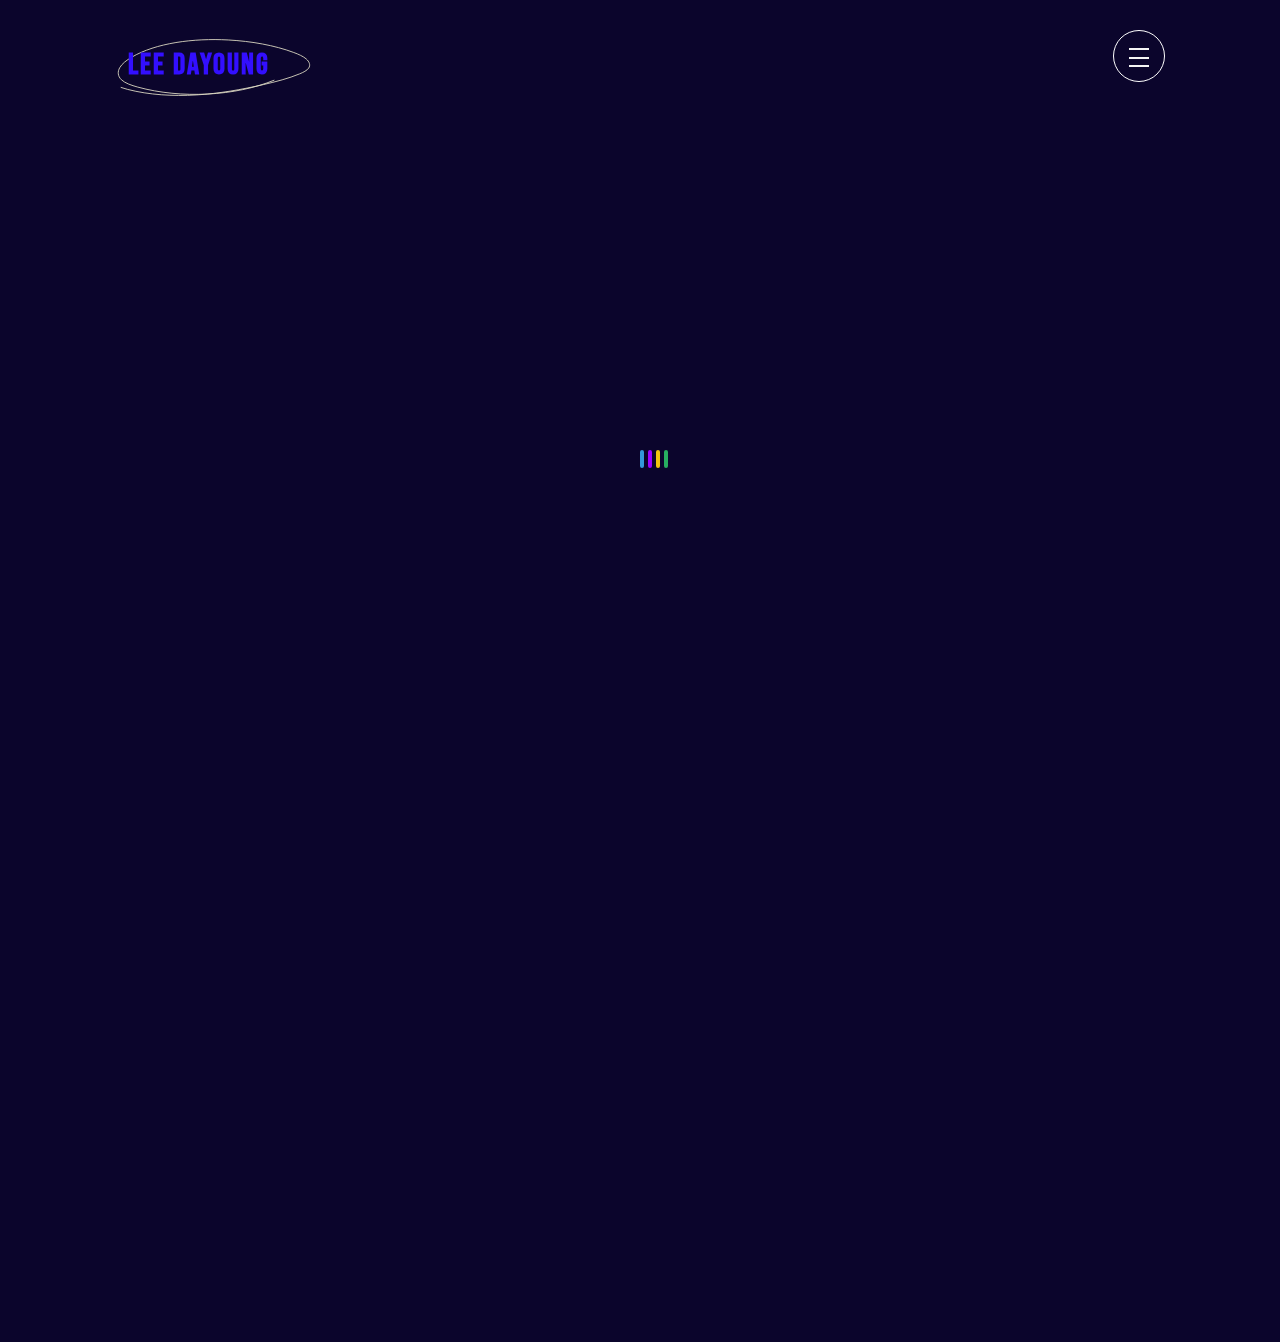
<file: html/about.html>
<!DOCTYPE html>
<html>
<head>
      <meta charset="UTF-8">
      <meta name="viewport" content="width=device-width, initial-scale=1.0">
      <title>All-rounder | About</title>
      <meta name="author" content="Lee Dayoung">
      <meta name="description" content="All-rounder 이다영의 포트폴리오 웹사이트입니다." />
      <link rel="stylesheet" href="../css/reset.css"/>
      <link rel="stylesheet" href="../css/about_style.css"/>
      <link rel="stylesheet" href="../css/header.css"/>
      <link rel="stylesheet" href="../css/drawSVG.css"/>
      <link rel="stylesheet" href="../css/mouse.css"/>
      <link rel="stylesheet" href="../css/loading.css">
</head>
<body>
      <header>
            <div id="menu" class="menu">
                  <h2 class="blind">Menu</h2>
                  <h1><a href="../index.html" class="text color-text-flow" title="Logo">Lee Dayoung</a></h1>
                  <b id="btn-menu" class="btn-menu"><span></span></b>
                  <div id="side-menu" class="side-menu">
                        <ul>
                              <li><a href="../index.html" id="home" title="Go Home"><span>HOME</span></a></li>
                              <li><a href="about.html" id="about" title="Go ABOUT"><span>ABOUT</span></a></li>
                              <li><a href="works.html" id="works" title="Go WORKS"><span>WORKS</span></a></li>
                        </ul>
                        <b id="btn-close" class="btn-close"><span></span></b>
                  </div>
                  <!-- 로고에서 그려지는 선 svg -->
                  <svg version="1.1" id="layer_5" xmlns="http://www.w3.org/2000/svg" viewBox="0 0 500 500" style="enable-background:new 0 0 500 500;" xml:space="preserve">
                        <g>
                              <path class="st2" d="M391.7,113.9c-88.23,36.43-212.18,42.76-310.46,15.85c-14.49-3.97-29.03-8.92-37.23-16.78
		c-8.48-8.13-8.83-18.43-3.66-27.42s15.36-16.78,26.89-23.6c55.05-32.5,140.56-43.62,219.63-39.3
		c52.69,2.87,104.74,12.02,149.01,28.49c10.75,4,21.23,8.54,28.29,14.64s10.24,14.03,5.57,20.82c-3.82,5.55-12.21,9.63-20.7,13.14
		c-25.01,10.34-53.4,17.72-82.09,24.29c-49.12,11.26-100.19,20.42-152.88,23.55c-52.69,3.12-107.3-0.03-155.51-12.49
		c-15.69-4.06-31.22-9.4-40.23-17.73c-14.36-13.29-8.45-30.92,5.26-44.42c15.71-15.47,40.37-27.49,67.2-36.81
		c51.55-17.91,112.7-26.71,173.08-25.18S383.66,24.29,432.8,44.27c12.75,5.18,25.05,11.05,33.18,18.67
		c8.12,7.61,11.55,17.27,5.8,25.56c-5.28,7.61-17.26,12.99-29.07,17.68c-96.82,38.49-218.72,56.14-336.19,48.7"/>
                        </g>
                  </svg>
            </div>      
      </header>
      <section>
            <article class="main_visual">
                  <div class="profile-image">
                        <img src="../image/about_img2.jpg" alt="profile image" height="540px" />
                  </div>
                  <div class="profile-hi">
                        <h3><p id="hi-1">안녕하세요.</p><p id="hashtag"><span>#거침없는 #올라운더</span></p><p id="hi-2">이다영입니다.</p></h3>
                        <div class="profile">
                              <div class="button">
                                    <a href="../21961069_Leedayoung_Resume.pdf" download="이다영_이력서" target="_blank" title="이력서 및 자기소개서">
                                        RESUME
                                        <span class="shift">›</span>
                                    </a>
                                    <div class="mask"></div>
                              </div>
                              <p>Publisher</p>
                              <p>2000. 07. 22</p>
                              <p>010-8822-6992</p>
                              <p>ddoi8822@naver.com</p>
                        </div>
                  </div>
            </article>
            <!-- Hi svg -->
            <svg version="1.1" id="layer_7" xmlns="http://www.w3.org/2000/svg" viewBox="0 0 1280 1024" style="enable-background:new 0 0 1280 1024;" xml:space="preserve">
                  <g>
                        <path class="st0" d="M194.31,454.76c33.35-13.13,72.28-5,102.71,13.93c30.44,18.93,53.63,47.46,74.02,76.94
                        c68.22,98.64,111.42,214.44,124.47,333.67c3.99,36.43,4.74,75.32-13.03,107.38c-5.98-16.07-3.59-33.9-0.82-50.81
                        c37.61-229.33,131.29-446.88,165.15-676.8c8.08-54.85,11.78-114.6-16.98-161.99c-5.7-9.4-16.96-19.09-26.35-13.37
                        c-4.15,2.53-6.24,7.37-7.54,12.05c-7.28,26.12,2.3,53.66,11.76,79.07c28.53,76.66,57.06,153.31,85.59,229.97
                        c26.04,69.97,52.13,140.05,84.09,207.52c18.09,38.2,38.79,76.48,70.9,103.96c16.55,14.17,38.45,25.54,59.53,20.03
                        c26.53-6.93,39.63-36.68,45.16-63.55c11.81-57.36,5.79-118.27-17.03-172.2c9.6,25.57,33.64,45.69,60.79,48.57
                        c27.15,2.88,55.82-12.83,66.21-38.09c6.21-15.11,5.96-32.05,4.35-48.31c-5.51-55.6-26.09-109.64-58.94-154.82"/>
                        <path class="st0" d="M831.09,317.47c1.77,8.49,3.54,16.99,5.31,25.48"/>
                  </g>
            </svg>
      </section>
      <!-- 배경에 들어간 별 -->
      <canvas id="starfield" ></canvas>
      <!-- cursor -->
      <div id="cursor-dot">&nbsp;</div>
      <div id="cursor-bg">&nbsp;</div>
      <!-- 페이지가 로드될 때 잠시 나타날 div -->
      <div id="loading_wrap">
            <div class="loading">
                  <div class="loading-bar"></div>
                  <div class="loading-bar"></div>
                  <div class="loading-bar"></div>
                  <div class="loading-bar"></div>
          </div>
      </div>
</body>
<script src="../vendor/jquery/jquery.min.js" type="text/javascript"></script>
<script src="../vendor/gsap/gsap.min.js" type="text/javascript"></script>
<script src="../js/menu.js" type="text/JavaScript"></script>
<script src="../jquery-drawsvg-master/public/jquery.drawsvg.js"></script>
<script src="../js/drawSVG.js" type="text/JavaScript"></script>
<script src="../js/text_color.js" type="text/JavaScript"></script>
<script src="../js/mouse.js" type="text/javascript"></script>
<script src="../js/button.js" type="text/javascript"></script>
<script src="../js/star.js" type="text/javascript"></script>
<script src="../js/load_duration.js" type="text/javascript"></script>
<script src="../js/loading_page.js" type="text/javascript"></script>
</html>
</file>
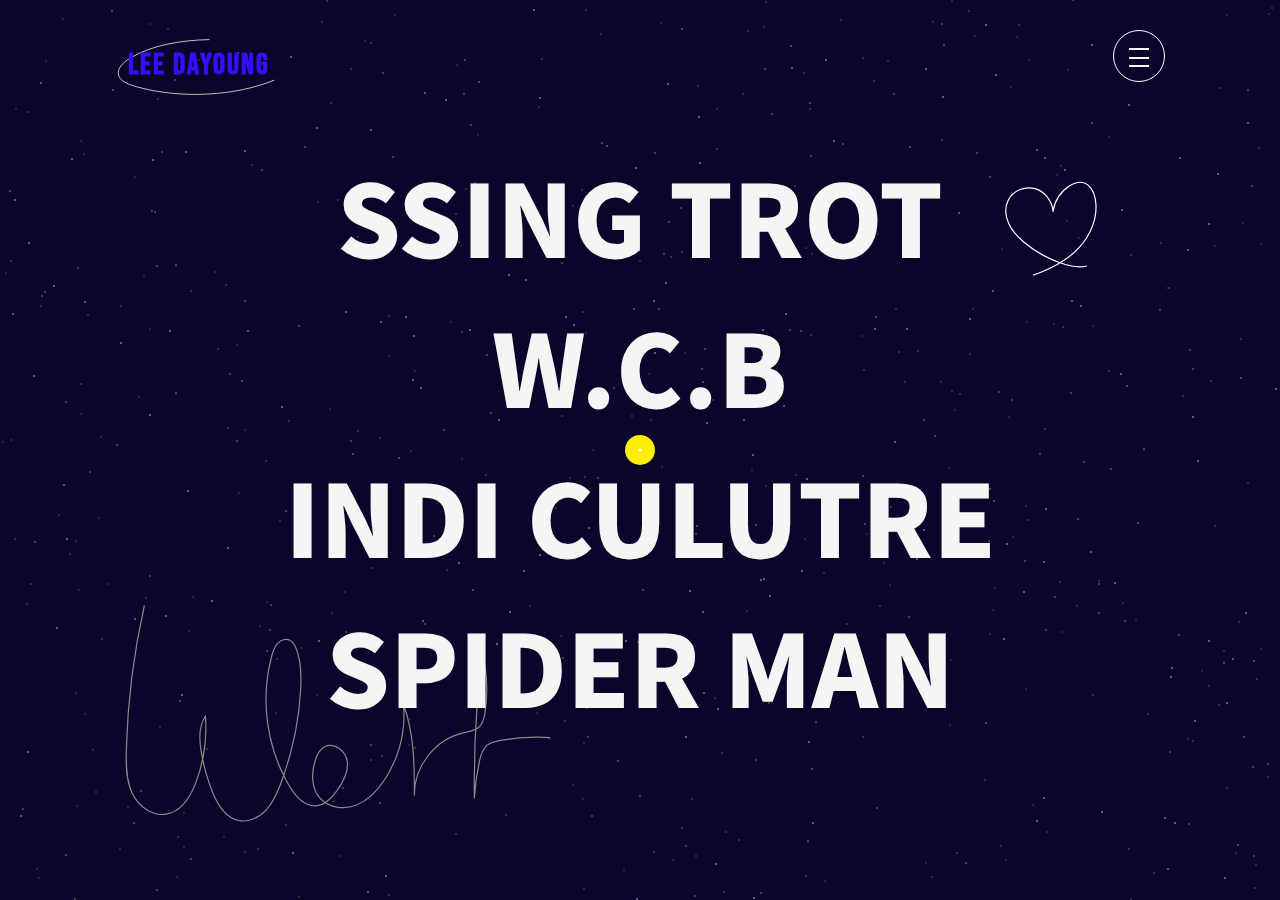
<file: html/works.html>
<!DOCTYPE html>
<html>
<head>
      <meta charset="UTF-8">
      <meta name="viewport" content="width=device-width, initial-scale=1.0">
      <title>All-rounder | Works</title>
      <meta name="author" content="Lee Dayoung">
      <meta name="description" content="All-rounder 이다영의 포트폴리오 웹사이트입니다." />
      <link rel="stylesheet" href="../css/reset.css"/>
      <link rel="stylesheet" href="../css/works_style.css"/>
      <link rel="stylesheet" href="../css/header.css"/>
      <link rel="stylesheet" href="../css/drawSVG.css"/>
      <link rel="stylesheet" href="../css/mouse.css"/>
      <link rel="stylesheet" href="../css/loading.css">
</head>
<body>
      <header>
            <div id="menu" class="menu">
                  <h2 class="blind">Menu</h2>
                  <h1><a href="../index.html" class="text color-text-flow" title="Logo">Lee Dayoung</a></h1>
                  <b id="btn-menu" class="btn-menu"><span></span></b>
                  <div id="side-menu" class="side-menu">
                        <ul>
                              <li><a href="../index.html" id="home" title="Go Home"><span>HOME</span></a></li>
                              <li><a href="about.html" id="about" title="Go ABOUT"><span>ABOUT</span></a></li>
                              <li><a href="works.html" id="works" title="Go WORKS"><span>WORKS</span></a></li>
                        </ul>
                        <b id="btn-close" class="btn-close"><span></span></b>
                  </div>
                  <!-- 로고에서 그려지는 선 svg -->
                  <svg version="1.1" id="layer_5" xmlns="http://www.w3.org/2000/svg" viewBox="0 0 500 500" style="enable-background:new 0 0 500 500;" xml:space="preserve">
                        <g>
                              <path class="st2" d="M391.7,113.9c-88.23,36.43-212.18,42.76-310.46,15.85c-14.49-3.97-29.03-8.92-37.23-16.78
		c-8.48-8.13-8.83-18.43-3.66-27.42s15.36-16.78,26.89-23.6c55.05-32.5,140.56-43.62,219.63-39.3
		c52.69,2.87,104.74,12.02,149.01,28.49c10.75,4,21.23,8.54,28.29,14.64s10.24,14.03,5.57,20.82c-3.82,5.55-12.21,9.63-20.7,13.14
		c-25.01,10.34-53.4,17.72-82.09,24.29c-49.12,11.26-100.19,20.42-152.88,23.55c-52.69,3.12-107.3-0.03-155.51-12.49
		c-15.69-4.06-31.22-9.4-40.23-17.73c-14.36-13.29-8.45-30.92,5.26-44.42c15.71-15.47,40.37-27.49,67.2-36.81
		c51.55-17.91,112.7-26.71,173.08-25.18S383.66,24.29,432.8,44.27c12.75,5.18,25.05,11.05,33.18,18.67
		c8.12,7.61,11.55,17.27,5.8,25.56c-5.28,7.61-17.26,12.99-29.07,17.68c-96.82,38.49-218.72,56.14-336.19,48.7"/>
                        </g>
                  </svg>
            </div>
      </header>
      <section>
          <article class="main_visual">
            <!-- 처음 보여지는 포트폴리오 Title -->
            <div class="works_tit">
              <ul>
                <li><a class="works_title" id="works1">SSING TROT</a></li>
                <li><a class="works_title" id="works2">W.C.B</a></li>
                <li><a class="works_title" id="works3">INDI CULUTRE</a></li>
                <li><a class="works_title" id="works4">SPIDER MAN</a></li>
              </ul>
            </div>
            <!-- 포트폴리오 info -->
            <div class="works" id="portfolio1">
              <div class="thumbnail">
              </div>
              <div class="works_info">
                <h3>SSING TROT</h3>
                <h4>2020 <span>HTML CSS JAVA</span></h4>
                <p>팀 프로젝트에 참여하여 제작한 웹사이트입니다. 기획한 프로젝트의 앱 서비스를 소개하는 사이트로, 서비스의 느낌을 살리기 위해 그라데이션을 적극적으로 활용하였습니다.</p>
                <p>원페이지 형식으로 기획하여 네비게이션바를 통해 메인, 앱 배경, 서비스에 대한 정보를 볼 수 있는 섹션으로 이동할 수 있도록 했습니다. 자바 스크립트를 사용하여 마우스 포인터를 꾸미고, 콘텐츠를 넘겨볼 수 있는 슬라이드 갤러리를 제작하였습니다. 처음으로 팀 프로젝트를 진행하며, 팀원과 함께 기획하고 디자인한 시안을 바탕으로 웹을 작업하면서 그동안 원하는 구조를 만들기 위해 오류를 마주하기도 하고, 빡빡한 일정에 어려움을 겪어보기도 했지만 그를 통해 많은 배움을 얻을 수 있었습니다.
                </p>
                <div class="button" onclick="window.open('https://dda2-0.github.io/SSingTrot/')">
                      View Site
                      <span class="shift">›</span>
                  <div class="mask"></div>
                </div>
                <div><a class="back">back</a></div>
              </div>
            </div>
            <div class="works" id="portfolio2">
              <div class="thumbnail">
              </div>
              <div class="works_info">
                <h3>When the Camellia Blooms</h3>
                <h4>2020 <span>HTML CSS JAVA</span></h4>
                <p>자바 스크립트를 배우고 처음 제작한 웹사이트입니다. 좋아하는 드라마를 주제로 제작한 사이트로, 드라마의 분위기를 살리기 위해 톤앤매너를 감성적인 느낌으로 제작했습니다.</p>
                <p>드라마에 대한 전체적인 정보를 볼 수 있는 메인 페이지, 공식 채널에서 제공해주는 티저와 사진을 볼 수 있는 갤러리 페이지로 구성되어 있습니다. 자바 스크립트를 사용하여 아코디언 갤러리, 반응형 갤러리, 슬라이드 갤러리, 동백꽃 마우스 포인터 등을 구현했습니다. 심심하지 않도록 이미지 요소에 호버 효과를 넣었습니다.
                앞서 제작했던 사이트 중 가장 인터랙션 요소를 많이 시도했던만큼 오류도 다양하게 겪어보았고, 그것을 해결하기 위한 시도가 자바 스크립트를 이해하는데 큰 도움이 되었습니다.
                </p>
                <div class="button" onclick="window.open('https://dda2-0.github.io/CB/html/index.html')">
                      View Site
                      <span class="shift">›</span>
                  <div class="mask"></div>
                </div>
              </div>
              <div><a class="back">back</a></div>
            </div>
            <div class="works" id="portfolio3">
              <div class="thumbnail">
              </div>
              <div class="works_info">
                <h3>Indi Culture</h3>
                <h4>2020 <span>HTML CSS JAVA</span></h4>
                <p>독립영화의 원활한 보급 및 상영을 위한 플랫폼, 독립컬쳐를 소개하는 웹사이트입니다. 졸업작품으로 진행한 프로젝트입니다.</p>
                <p>전체적으로 차분한 분위기의 디자인이지만 독립영화 제목이 적힌 텍스트가 끊임없이 흐르는 스크립트와 스크롤을 내리면 페이드인 되는 효과, 가로 스크롤 인터랙션 등의 요소를 추가하여 보는 즐거움을 더했습니다. 외에도 오브젝트에 호버했을 때, 이펙트가 발생하게 함으로써 심심함을 덜었습니다. 미디어 쿼리를 통해 반응형 웹으로 코딩하여 다양한 디바이스에서도 웹을 체험할 수 있도록 하였습니다.</p>
                <div class="button" onclick="window.open('https://dda2-0.github.io/IDculture/')">
                      View Site
                      <span class="shift">›</span>
                  <div class="mask"></div>
                </div>
              </div>
              <div><a class="back">back</a></div>
            </div>
            <div class="works" id="portfolio4">
              <div class="thumbnail">
              </div>
              <div class="works_info">
                <h3>Spider Man</h3>
                <h4>2022 <span>HTML CSS JAVA</span></h4>
                <p>영화 스파이더맨 시리즈를 소개하는 웹사이트입니다. 뭘까아요?</p>
                <p>알아서 설명해볼게 근데 포폴 간격이 잔인하다</p>
                <div class="button" onclick="window.open('https://dda2-0.github.io/IDculture/')">
                      View Site
                      <span class="shift">›</span>
                  <div class="mask"></div>
                </div>
              </div>
              <div><a class="back">back</a></div>
            </div>
            <!-- Work svg -->
            <svg version="1.1" id="layer_11" xmlns="http://www.w3.org/2000/svg" viewBox="0 0 500 235.8" style="enable-background:new 0 0 500 235.8;" xml:space="preserve">
              <g>
                <path class="st0" d="M95.3,32.04c-8.97,39.85-14.03,80.58-15.08,121.41c-0.31,11.93-0.17,24.33,4.96,35.11
                c5.14,10.77,16.68,19.41,28.44,17.37c12.15-2.1,19.87-14.11,24.34-25.61c6.88-17.72,9.71-36.99,8.21-55.94
                c-5.57,7.74-5.21,18.19-3.78,27.63c1.85,12.16,5.1,24.1,9.66,35.52c4.15,10.38,10.75,21.43,21.69,23.73
                c8.18,1.72,16.75-2.21,22.55-8.22c5.8-6.01,9.29-13.85,12.29-21.64c9.87-25.67,15.65-52.92,17.05-80.39
                c0.58-11.37,0.35-23.11-4.07-33.6c-1.08-2.55-2.54-5.16-5.03-6.39c-3.37-1.67-7.64-0.15-10.2,2.61c-2.56,2.76-3.77,6.48-4.77,10.11
                c-9.91,36.18-4.58,76.28,14.45,108.61c5.15,8.75,13.33,17.91,23.39,16.56c6.97-0.94,12.19-6.72,16.31-12.42
                c5.14-7.1,9.81-15.43,8.72-24.12s-10.68-16.51-18.58-12.72c-4.61,2.21-7,7.35-8.43,12.26c-3,10.34-2.91,22.55,4.18,30.65
                c7.25,8.28,20.18,9.8,30.42,5.78c10.24-4.02,18.08-12.57,23.99-21.85c11.6-18.2,17.05-40.25,15.25-61.76
                c8.99,23.92,9.08,50.13,9.07,75.69c-0.62-23.91,17.36-47,40.69-52.25c4.85-1.09,10.24-1.68,13.7-5.24
                c2.69-2.76,3.61-6.75,4.25-10.55c2.18-13.01,2.27-26.36,0.27-39.4c-4.6,8.4-5.59,18.24-6.34,27.78c-2.14,27.29-3,54.69-2.6,82.06
                c0.58-10.39,1.99-20.74,4.21-30.91c1.06-4.87,2.51-10.03,6.32-13.26c3.09-2.61,7.23-3.52,11.22-4.21
                c13.67-2.36,27.62-3.12,41.47-2.27c-5.88,1.79-12.15-0.21-18.28-0.57c-6.13-0.36-13.58,2.16-14.7,8.2
                c-0.4,2.14,0.11,4.35,0.73,6.44c4.47,15.07,15.35,28.13,29.37,35.24"/>
              </g>
            </svg>
            <!-- 하트 svg -->
            <svg version="1.1" id="layer_12" xmlns="http://www.w3.org/2000/svg" viewBox="0 0 500 500" style="enable-background:new 0 0 500 500;" xml:space="preserve">
            <g>
              <path class="st0" d="M356.36,386.56c-23.59,6.51-48.8,1.88-72.27-5.05c-50.2-14.83-97.26-40.18-137.26-73.94
  c-20.75-17.51-39.95-37.77-51.19-62.48s-13.6-54.53-1.26-78.71c15.82-30.98,55.26-46.94,88.73-37.48
  c33.47,9.46,58.35,42.21,60.45,76.93c4.91-34.87,25.6-67.22,55.21-86.28c12.96-8.35,28.58-14.34,43.67-11.16
  c24.15,5.1,37.75,31.26,42.04,55.56c10.37,58.73-14.86,119.86-55.83,163.2s-96,70.91-152.34,90.47"/>
            </g>
            </svg>
          </article>
      </section>
      <!-- 배경에 들어간 별 -->
      <canvas id="starfield" ></canvas>
      <!-- cursor -->
      <div id="cursor-dot">&nbsp;</div>
      <div id="cursor-bg">&nbsp;</div>
      <!-- 페이지가 로드될 때 잠시 나타날 div -->
      <div id="loading_wrap">
            <div class="loading">
                  <div class="loading-bar"></div>
                  <div class="loading-bar"></div>
                  <div class="loading-bar"></div>
                  <div class="loading-bar"></div>
          </div>
      </div>
  </div>
</body>
<script src="../js/menu.js" type="text/JavaScript"></script>
<script src="../vendor/gsap/gsap.min.js" type="text/javascript"></script>
<script src="../vendor/jquery/jquery.min.js" type="text/javascript"></script>
<script src="../jquery-drawsvg-master/public/jquery.drawsvg.js"></script>
<script src="../js/drawSVG.js" type="text/JavaScript"></script>
<script src="../js/text_color.js" type="text/JavaScript"></script>
<script src="../js/mouse.js" type="text/javascript"></script>
<script src="../js/works.js" type="text/JavaScript"></script>
<script src="../js/star.js" type="text/javascript"></script>
<script src="../js/load_duration.js" type="text/javascript"></script>
<script src="../js/loading_page.js" type="text/javascript"></script>
</html>
</file>
<file: css/main_style.css>
html {
      background-color: rgb(11, 5, 44);
      color: rgb(247, 245, 243);
      font-family: 'Noto Sans KR', sans-serif;
}

/* Main-Visual */
section > article.main_visual {
      position: relative;
      top:32vh;
}
section > article.main_visual > div{
      left: 0;
      right: 0;
      top: 0;
      bottom: 0;
      /* align-items: center; */
      margin:auto;
}
section > article.main_visual > div > h3 {
      font-size: 150px;
      font-weight: 700;
      line-height: 130%;
      letter-spacing: 25px;
      font-family: 'Bebas Neue', cursive;
      text-align: center;
}
section > article.main_visual > div > p {
      font-size: 18px;
      font-weight: 300;
      text-align: center;
      vertical-align: middle;
}
section > article.main_visual > div.circle {
      position: fixed;
      top: 0;
      left: 0;
      right: 0;
      bottom: 0;
      z-index: -9;
      margin: auto;
      width: 500px; height: 500px;
      border-radius: 50%;
      background-color: #2600ff;

}

/* circle animation */

.box {
      position: fixed;
      top: 0;
      left: 0;
      right: 0;
      bottom: 0;
      z-index: -5;
      margin: auto;
      width: 650px; height: 650px;
}

.loader {
  width: 650px;
  height: 650px;
  display: inline-block;
  margin-right: 10px;
  position:relative;
  vertical-align: top;
}

.circle-2 {
  position: relative;
}
.circle-2:before {
  border-radius: 50%;
  border-top: 4px solid #0099ff71;
  content: " ";
   display: block;
  position:absolute;
  top: 5%;
  left: 5%;
  height: 90%;
  width: 90%;
  animation: rotation 1s linear infinite;
}

.circle-2:after {
  border-radius: 50%;
  border-bottom: 4px solid #0099ff71;
  content: " ";
   display: block;
  height: 100%;
  width: 100%;
  animation: rotation-reverse 1s linear infinite;
    position:absolute;
  top: 0;
}

@keyframes rotation {
  0% {
    transform: rotate(0deg);
  }
  100% {
    transform: rotate(360deg);
  }
}

@keyframes rotation-reverse {
  0% {
    transform: rotate(0deg);
  }
  100% {
    transform: rotate(-360deg);
  }
}

/* footer */
footer > div.about_me {
      position : absolute;
      bottom: 8%;
      left: 10%;
}

/* PC (해상도 1024px)*/
@media all and (min-width:1024px) { /*스타일입력*/}

/* 테블릿 가로, 테블릿 세로 (해상도 768px ~ 1023px)*/
@media all and (min-width:768px) and (max-width:1023px) { /*스타일입력*/}

/* 모바일 가로, 모바일 세로 (해상도 480px ~ 767px)*/
@media all and (max-width:767px) {
  /*스타일입력*/
  html,body{width: 100vw;}
  section > article.main_visual{top:40vh;}
  section > article.main_visual > div > h3{font-size: 3rem; letter-spacing: 10px; line-height: 180%;}
  section > article.main_visual > div.circle{width: 300px; height: 300px;}
  .box{width: 350px; height: 350px;}
  .loader{width: 350px; height: 350px; margin-right: 0;}
  p{font-size: .8rem;}
}
</file>
<file: css/header.css>
/* Header */
header {
      width:100%; position: fixed; /* fixed를 사용하여 스크롤을 해도 헤더가 고정되도록 한다.*/
      z-index:300; /* 헤더가 다른 요소 밑으로 깔리지 않게 하기 위해 z-index를 부여하여 위로 띄운다.*/
      display: flex; text-align: center; margin-top: 30px;/* flex를 사용하여 요소들을 일렬로 배치한다.*/}
header > div.menu > h1 > a {color: #330fff; display:block; text-decoration: none; letter-spacing: 2px;font-family: 'Bebas Neue', cursive;}
header > div.menu > h1 {position: absolute;left:10%; top:20px;font-size: 30px; font-weight: 700;}

/* SIDE MENU*/
header > div.menu {position:relative; flex:1;}
header > div.menu > h2.blind{
      /* !important : 이전의 타입을 덮어쓴다. */
      display:none!important; visibility:hidden!important; position:absolute;
      margin:0; padding:0; clip:rect(0 0 0 0);
      /*clip : absolute 또는 fixed일 때만 적용됨, 특정 부분만 보이게 한다.*/
      pointer-events:none; /* a태그의 링크를 무효화*/}
header > div.menu > b.btn-menu{
      /* 눌렀을 때, 사이드 메뉴가 펼쳐지게 할 햄버거 버튼. */
      display:block;position: absolute; right:9%;
      padding:15px; border-radius: 50%; border: 1px solid #fff;
      width:20px; height:20px; cursor:pointer; /* 마우스 커서가 클릭할 수 있는 모양(손가락)으로 바뀐다. 콘텐츠를 클릭할 수 있게 된다. */
      transition: all .3s ease-in-out;}
header > div.menu > b.btn-menu:hover{opacity: 0.5; transition: all .3s ease-in-out;}
header > div.menu > b.btn-menu > span{
      /* 햄버거 버튼 모양을 위한 span, border top과 bottom을 주어 위 아래 선을 만들어주었다. */
      display:block; position:absolute;
      width: 20px; height: 15px; top:33%;
      border-top: 2px solid #f5f5f5;
      border-bottom: 2px solid #f5f5f5;
      /* transition 값을 지정하여 변화할 때 자연스럽게 변하도록 함. 선 색상에 transition 적용 */
      -webkit-transition:border-color 180ms cubic-bezier(0.455,0.030,0.515,0.955);
      -moz-transition:border-color 180ms cubic-bezier(0.455,0.030,0.515,0.955);
      -o-transition:border-color 180ms cubic-bezier(0.455,0.030,0.515,0.955);
      -ms-transition:border-color 180ms cubic-bezier(0.455,0.030,0.515,0.955);
      transition:border-color 180ms cubic-bezier(0.455,0.030,0.515,0.955)}
.header > div.menu > b.btn-menu > span::before,.btn-menu > span::after{
      /* 햄버거 버튼 모양을 만들기 위해 추가. 햄버거 버튼의 가운데 선으로 들어간다. */
      content:'';display:block;position:absolute;
      width:100%;height:0;top:-6px;
      border-bottom:2px solid #f5f5f5;}
/* 가운데 선 위치 지정. */
header > div.menu > b.btn-menu span::after{transform:translateY(13px)}
/* 마우스 hover 했을 때, 색상이 흰색으로 변하게 한다. transition 값 덕분에 자연스럽게 변함. */
header > div.menu > b.btn-menu:hover span,.btn-menu:hover span::before,.btn-menu:hover span::after{border-color:#fff}

/* MENU WINDOW */
header > div.menu > div.side-menu{
      /* 태그를 넘어간 부분을 안보이게 하기 위해 hidden 사용, 스크롤을 내려도 메뉴를 볼 수 있게 하기 위해 fixed 사용. */
      overflow-x:hidden; overflow-y:auto; position:fixed; top:0; right: 0;
      width:100vw; height:100vh; background-color:rgba(0, 0, 0, 0.89);
      /* 위치를 변경하기 위한 코드 */
      transform:translateX(100%);
      /* transition 값을 지정하여 변화할 때 자연스럽게 변하도록 함. transform에 transition 적용 */
      transition:transform 400ms cubic-bezier(0.785, 0.135, 0.150, 0.860)}
/* 사이드 메뉴가 오픈되었을 때, X위치가 변경됨. 오른쪽에 넘어가 있어서 안 보이다가 open class가 부여되면 보이게 됨. 자바스크립트에서 적용 */
header > div.menu > div.side-menu.open{transform:translateX(0);}
header > div.menu > div.side-menu > ul{
      /* 카테고리의 위치를 설정함. */
      margin:0;padding:0;margin-top: 200px;margin-left:10%;}
/* 카테고리 앞에 점?을 없어지게 만들고, 글자를 좌측정렬함. */
header > div.menu > div.side-menu > ul > li {list-style-type: none; display:block; text-align: left;}
header > div.menu > div.side-menu > ul > li > a{
      /* 카테고리 위치 지정 및 글자 설정 */
      vertical-align:top;
      text-decoration:none;font-size:200px;
      font-weight:700;letter-spacing:10px;
      line-height:100%;opacity:0;transform:translateX(20px);}
header > div.menu > div.side-menu > ul > li > a > span{color:#fff;}
header > div.menu > div.side-menu > ul > li > a > span:hover{
      /* 카테고리에 마우스 hover했을 때, 색상이 변하도록 함. */
      color: #2100df;}
header > div.menu > div.side-menu > ul > li a:hover span::after{width:100%}


header > div.menu > div.side-menu .btn-close{
      /* side메뉴를 닫게 하기 위한 닫힘 버튼*/
      overflow:hidden;display:block;position:absolute;top:30px;right:9%;
      width: 20px; height: 20px; padding:15px;cursor:pointer; border-radius: 50%; border: 1px solid #fff;
      transform:translateX(0) rotate(0deg);
      transition:all 400ms cubic-bezier(0.455,0.030,0.515,0.955)}
/* header > div.menu > div.side-menu.open .btn-close{opacity:100;} */
header > div.menu > div.side-menu .btn-close span{overflow:hidden;display:block;position:relative;width:100%;height:100%}
header > div.menu > div.side-menu .btn-close span::before,.side-menu .btn-close span::after{
      content: '';display:block;position:absolute;height:1px;width:200%;top:50%;left:-50%;
      /* transition 값을 지정하여 변화할 때 자연스럽게 변하도록 함. 배경색 속성에 transition 적용. -> 엑스버튼의 색상이 자연스럽게 변하게 함. */
      -webkit-transition:background-color 180ms cubic-bezier(0.455,0.030,0.515,0.955);
      -moz-transition:background-color 180ms cubic-bezier(0.455,0.030,0.515,0.955);
      -o-transition:background-color 180ms cubic-bezier(0.455,0.030,0.515,0.955);
      -ms-transition:background-color 180ms cubic-bezier(0.455,0.030,0.515,0.955);
      transition:background-color 180ms cubic-bezier(0.455,0.030,0.515,0.955)}
header > div.menu > div.side-menu .btn-close span::before{
      /* close 버튼의 x모양을 만들기 위해 rotate 값을 줌. "/" 에 해당, translateY도 함께 조정함으로 써 버튼의 가운데에 오게 함. */
      background-color: #fff;
      -webkit-transform:translateY(-50%) rotate(45deg);-moz-transform:translateY(-50%) rotate(45deg);
      -ms-transform:translateY(-50%) rotate(45deg);-o-transform:translateY(-50%) rotate(45deg);
      transform:translateY(-50%) rotate(45deg)}
header > div.menu > div.side-menu .btn-close span::after{
       /* close 버튼의 x모양을 만들기 위해 rotate 값을 줌. "\"에 해당, translateY도 함께 조정함으로 써 버튼의 가운데에 오게 함. */
       background-color: #fff;
      -webkit-transform:translateY(-50%) rotate(-45deg);-moz-transform:translateY(-50%) rotate(-45deg);
      -ms-transform:translateY(-50%) rotate(-45deg);-o-transform:translateY(-50%) rotate(-45deg);
      transform:translateY(-50%) rotate(-45deg)}    
header > div.menu > div.side-menu .btn-close:hover{
      /* 마우스 hover했을 때, 투명도 변경. */
      opacity:0.5;}
header > div.menu > div.side-menu .btn-close:hover span::before,.side-menu .btn-close:hover span::after{
      /* 마우스 hover했을 때, x에 색 부여 */
      background-color:#f5f5f5} 
header > div.menu > div.side-menu li.ani > a{
      /* side 메뉴의 카테고리가 자연스럽게 나타나게 하기 위해 opacity값과 animation 값을 부여.
      자바스크립트를 통해 menu 버튼을 눌렀을 때 활성화 되도록 함. */
      opacity:1.0;transform:translateX(0);animation:menuAni 250ms cubic-bezier(0.455,0.030,0.515,0.955)}

@keyframes menuAni{
    0%{opacity:0;transform:translateX(20px)}
    100%{opacity:1.0;transform:translateX(0)}
}


/* 로고 텍스트와 index 메인 텍스트에 사용한 컬러 효과 */
.color-text-flow span,
.color-text-flow-hover:hover span {
  -webkit-animation-name: color-text-flow-keys;
          animation-name: color-text-flow-keys;
  -webkit-animation-duration: 50s;
          animation-duration: 50s;
  -webkit-animation-iteration-count: infinite;
          animation-iteration-count: infinite;
  -webkit-animation-direction: alternate;
          animation-direction: alternate;
  -webkit-animation-fill-mode: forwards;
          animation-fill-mode: forwards;
}
@-webkit-keyframes color-text-flow-keys {
  0% {
    color: #d65c97;
  }
  5% {
    color: #5cd666;
  }
  10% {
    color: #a55cd6;
  }
  15.0% {
    color: #5c7cd6;
  }
  20% {
    color: #d65c7a;
  }
  25% {
    color: #81d65c;
  }
  30.0% {
    color: #835cd6;
  }
  35% {
    color: #685cd6;
  }
  40% {
    color: #5c9dd6;
  }
  45% {
    color: #5cd670;
  }
  50% {
    color: #d6625c;
  }
  55.0% {
    color: #d6835c;
  }
  60.0% {
    color: #d6605c;
  }
  65% {
    color: #be5cd6;
  }
  70% {
    color: #5c8dd6;
  }
  75% {
    color: #95d65c;
  }
  80% {
    color: #d69d5c;
  }
  85.0% {
    color: #d65c81;
  }
  90% {
    color: #5cd666;
  }
  95% {
    color: #d67e5c;
  }
  100% {
    color: #64d65c;
  }
}
@keyframes color-text-flow-keys {
  0% {
    color: #d65c97;
  }
  5% {
    color: #5cd666;
  }
  10% {
    color: #a55cd6;
  }
  15.0% {
    color: #5c7cd6;
  }
  20% {
    color: #d65c7a;
  }
  25% {
    color: #81d65c;
  }
  30.0% {
    color: #835cd6;
  }
  35% {
    color: #685cd6;
  }
  40% {
    color: #5c9dd6;
  }
  45% {
    color: #5cd670;
  }
  50% {
    color: #d6625c;
  }
  55.0% {
    color: #d6835c;
  }
  60.0% {
    color: #d6605c;
  }
  65% {
    color: #be5cd6;
  }
  70% {
    color: #5c8dd6;
  }
  75% {
    color: #95d65c;
  }
  80% {
    color: #d69d5c;
  }
  85.0% {
    color: #d65c81;
  }
  90% {
    color: #5cd666;
  }
  95% {
    color: #d67e5c;
  }
  100% {
    color: #64d65c;
  }
}
.color-text-flow span:nth-of-type(1),
.color-text-flow-hover:hover span:nth-of-type(1) {
  -webkit-animation-delay: -19.8s;
          animation-delay: -19.8s;
}
.color-text-flow span:nth-of-type(2),
.color-text-flow-hover:hover span:nth-of-type(2) {
  -webkit-animation-delay: -19.6s;
          animation-delay: -19.6s;
}
.color-text-flow span:nth-of-type(3),
.color-text-flow-hover:hover span:nth-of-type(3) {
  -webkit-animation-delay: -19.4s;
          animation-delay: -19.4s;
}
.color-text-flow span:nth-of-type(4),
.color-text-flow-hover:hover span:nth-of-type(4) {
  -webkit-animation-delay: -19.2s;
          animation-delay: -19.2s;
}
.color-text-flow span:nth-of-type(5),
.color-text-flow-hover:hover span:nth-of-type(5) {
  -webkit-animation-delay: -19s;
          animation-delay: -19s;
}
.color-text-flow span:nth-of-type(6),
.color-text-flow-hover:hover span:nth-of-type(6) {
  -webkit-animation-delay: -18.8s;
          animation-delay: -18.8s;
}
.color-text-flow span:nth-of-type(7),
.color-text-flow-hover:hover span:nth-of-type(7) {
  -webkit-animation-delay: -18.6s;
          animation-delay: -18.6s;
}
.color-text-flow span:nth-of-type(8),
.color-text-flow-hover:hover span:nth-of-type(8) {
  -webkit-animation-delay: -18.4s;
          animation-delay: -18.4s;
}
.color-text-flow span:nth-of-type(9),
.color-text-flow-hover:hover span:nth-of-type(9) {
  -webkit-animation-delay: -18.2s;
          animation-delay: -18.2s;
}
.color-text-flow span:nth-of-type(10),
.color-text-flow-hover:hover span:nth-of-type(10) {
  -webkit-animation-delay: -18s;
          animation-delay: -18s;
}
.color-text-flow span:nth-of-type(11),
.color-text-flow-hover:hover span:nth-of-type(11) {
  -webkit-animation-delay: -17.8s;
          animation-delay: -17.8s;
}
.color-text-flow span:nth-of-type(12),
.color-text-flow-hover:hover span:nth-of-type(12) {
  -webkit-animation-delay: -17.6s;
          animation-delay: -17.6s;
}
.color-text-flow span:nth-of-type(13),
.color-text-flow-hover:hover span:nth-of-type(13) {
  -webkit-animation-delay: -17.4s;
          animation-delay: -17.4s;
}
.color-text-flow span:nth-of-type(14),
.color-text-flow-hover:hover span:nth-of-type(14) {
  -webkit-animation-delay: -17.2s;
          animation-delay: -17.2s;
}
.color-text-flow span:nth-of-type(15),
.color-text-flow-hover:hover span:nth-of-type(15) {
  -webkit-animation-delay: -17s;
          animation-delay: -17s;
}
.color-text-flow span:nth-of-type(16),
.color-text-flow-hover:hover span:nth-of-type(16) {
  -webkit-animation-delay: -16.8s;
          animation-delay: -16.8s;
}
.color-text-flow span:nth-of-type(17),
.color-text-flow-hover:hover span:nth-of-type(17) {
  -webkit-animation-delay: -16.6s;
          animation-delay: -16.6s;
}
.color-text-flow span:nth-of-type(18),
.color-text-flow-hover:hover span:nth-of-type(18) {
  -webkit-animation-delay: -16.4s;
          animation-delay: -16.4s;
}
.color-text-flow span:nth-of-type(19),
.color-text-flow-hover:hover span:nth-of-type(19) {
  -webkit-animation-delay: -16.2s;
          animation-delay: -16.2s;
}
.color-text-flow span:nth-of-type(20),
.color-text-flow-hover:hover span:nth-of-type(20) {
  -webkit-animation-delay: -16s;
          animation-delay: -16s;
}
.color-text-flow span:nth-of-type(21),
.color-text-flow-hover:hover span:nth-of-type(21) {
  -webkit-animation-delay: -15.8s;
          animation-delay: -15.8s;
}
.color-text-flow span:nth-of-type(22),
.color-text-flow-hover:hover span:nth-of-type(22) {
  -webkit-animation-delay: -15.6s;
          animation-delay: -15.6s;
}
.color-text-flow span:nth-of-type(23),
.color-text-flow-hover:hover span:nth-of-type(23) {
  -webkit-animation-delay: -15.4s;
          animation-delay: -15.4s;
}
.color-text-flow span:nth-of-type(24),
.color-text-flow-hover:hover span:nth-of-type(24) {
  -webkit-animation-delay: -15.2s;
          animation-delay: -15.2s;
}
.color-text-flow span:nth-of-type(25),
.color-text-flow-hover:hover span:nth-of-type(25) {
  -webkit-animation-delay: -15s;
          animation-delay: -15s;
}
.color-text-flow span:nth-of-type(26),
.color-text-flow-hover:hover span:nth-of-type(26) {
  -webkit-animation-delay: -14.8s;
          animation-delay: -14.8s;
}
.color-text-flow span:nth-of-type(27),
.color-text-flow-hover:hover span:nth-of-type(27) {
  -webkit-animation-delay: -14.6s;
          animation-delay: -14.6s;
}
.color-text-flow span:nth-of-type(28),
.color-text-flow-hover:hover span:nth-of-type(28) {
  -webkit-animation-delay: -14.4s;
          animation-delay: -14.4s;
}
.color-text-flow span:nth-of-type(29),
.color-text-flow-hover:hover span:nth-of-type(29) {
  -webkit-animation-delay: -14.2s;
          animation-delay: -14.2s;
}
.color-text-flow span:nth-of-type(30),
.color-text-flow-hover:hover span:nth-of-type(30) {
  -webkit-animation-delay: -14s;
          animation-delay: -14s;
}
.color-text-flow span:nth-of-type(31),
.color-text-flow-hover:hover span:nth-of-type(31) {
  -webkit-animation-delay: -13.8s;
          animation-delay: -13.8s;
}
.color-text-flow span:nth-of-type(32),
.color-text-flow-hover:hover span:nth-of-type(32) {
  -webkit-animation-delay: -13.6s;
          animation-delay: -13.6s;
}
.color-text-flow span:nth-of-type(33),
.color-text-flow-hover:hover span:nth-of-type(33) {
  -webkit-animation-delay: -13.4s;
          animation-delay: -13.4s;
}
.color-text-flow span:nth-of-type(34),
.color-text-flow-hover:hover span:nth-of-type(34) {
  -webkit-animation-delay: -13.2s;
          animation-delay: -13.2s;
}
.color-text-flow span:nth-of-type(35),
.color-text-flow-hover:hover span:nth-of-type(35) {
  -webkit-animation-delay: -13s;
          animation-delay: -13s;
}
.color-text-flow span:nth-of-type(36),
.color-text-flow-hover:hover span:nth-of-type(36) {
  -webkit-animation-delay: -12.8s;
          animation-delay: -12.8s;
}
.color-text-flow span:nth-of-type(37),
.color-text-flow-hover:hover span:nth-of-type(37) {
  -webkit-animation-delay: -12.6s;
          animation-delay: -12.6s;
}
.color-text-flow span:nth-of-type(38),
.color-text-flow-hover:hover span:nth-of-type(38) {
  -webkit-animation-delay: -12.4s;
          animation-delay: -12.4s;
}
.color-text-flow span:nth-of-type(39),
.color-text-flow-hover:hover span:nth-of-type(39) {
  -webkit-animation-delay: -12.2s;
          animation-delay: -12.2s;
}
.color-text-flow span:nth-of-type(40),
.color-text-flow-hover:hover span:nth-of-type(40) {
  -webkit-animation-delay: -12s;
          animation-delay: -12s;
}
.color-text-flow span:nth-of-type(41),
.color-text-flow-hover:hover span:nth-of-type(41) {
  -webkit-animation-delay: -11.8s;
          animation-delay: -11.8s;
}
.color-text-flow span:nth-of-type(42),
.color-text-flow-hover:hover span:nth-of-type(42) {
  -webkit-animation-delay: -11.6s;
          animation-delay: -11.6s;
}
.color-text-flow span:nth-of-type(43),
.color-text-flow-hover:hover span:nth-of-type(43) {
  -webkit-animation-delay: -11.4s;
          animation-delay: -11.4s;
}
.color-text-flow span:nth-of-type(44),
.color-text-flow-hover:hover span:nth-of-type(44) {
  -webkit-animation-delay: -11.2s;
          animation-delay: -11.2s;
}
.color-text-flow span:nth-of-type(45),
.color-text-flow-hover:hover span:nth-of-type(45) {
  -webkit-animation-delay: -11s;
          animation-delay: -11s;
}
.color-text-flow span:nth-of-type(46),
.color-text-flow-hover:hover span:nth-of-type(46) {
  -webkit-animation-delay: -10.8s;
          animation-delay: -10.8s;
}
.color-text-flow span:nth-of-type(47),
.color-text-flow-hover:hover span:nth-of-type(47) {
  -webkit-animation-delay: -10.6s;
          animation-delay: -10.6s;
}
.color-text-flow span:nth-of-type(48),
.color-text-flow-hover:hover span:nth-of-type(48) {
  -webkit-animation-delay: -10.4s;
          animation-delay: -10.4s;
}
.color-text-flow span:nth-of-type(49),
.color-text-flow-hover:hover span:nth-of-type(49) {
  -webkit-animation-delay: -10.2s;
          animation-delay: -10.2s;
}
.color-text-flow span:nth-of-type(50),
.color-text-flow-hover:hover span:nth-of-type(50) {
  -webkit-animation-delay: -10s;
          animation-delay: -10s;
}
.color-text-flow span:nth-of-type(51),
.color-text-flow-hover:hover span:nth-of-type(51) {
  -webkit-animation-delay: -9.8s;
          animation-delay: -9.8s;
}
.color-text-flow span:nth-of-type(52),
.color-text-flow-hover:hover span:nth-of-type(52) {
  -webkit-animation-delay: -9.6s;
          animation-delay: -9.6s;
}
.color-text-flow span:nth-of-type(53),
.color-text-flow-hover:hover span:nth-of-type(53) {
  -webkit-animation-delay: -9.4s;
          animation-delay: -9.4s;
}
.color-text-flow span:nth-of-type(54),
.color-text-flow-hover:hover span:nth-of-type(54) {
  -webkit-animation-delay: -9.2s;
          animation-delay: -9.2s;
}
.color-text-flow span:nth-of-type(55),
.color-text-flow-hover:hover span:nth-of-type(55) {
  -webkit-animation-delay: -9s;
          animation-delay: -9s;
}
.color-text-flow span:nth-of-type(56),
.color-text-flow-hover:hover span:nth-of-type(56) {
  -webkit-animation-delay: -8.8s;
          animation-delay: -8.8s;
}
.color-text-flow span:nth-of-type(57),
.color-text-flow-hover:hover span:nth-of-type(57) {
  -webkit-animation-delay: -8.6s;
          animation-delay: -8.6s;
}
.color-text-flow span:nth-of-type(58),
.color-text-flow-hover:hover span:nth-of-type(58) {
  -webkit-animation-delay: -8.4s;
          animation-delay: -8.4s;
}
.color-text-flow span:nth-of-type(59),
.color-text-flow-hover:hover span:nth-of-type(59) {
  -webkit-animation-delay: -8.2s;
          animation-delay: -8.2s;
}
.color-text-flow span:nth-of-type(60),
.color-text-flow-hover:hover span:nth-of-type(60) {
  -webkit-animation-delay: -8s;
          animation-delay: -8s;
}
.color-text-flow span:nth-of-type(61),
.color-text-flow-hover:hover span:nth-of-type(61) {
  -webkit-animation-delay: -7.8s;
          animation-delay: -7.8s;
}
.color-text-flow span:nth-of-type(62),
.color-text-flow-hover:hover span:nth-of-type(62) {
  -webkit-animation-delay: -7.6s;
          animation-delay: -7.6s;
}
.color-text-flow span:nth-of-type(63),
.color-text-flow-hover:hover span:nth-of-type(63) {
  -webkit-animation-delay: -7.4s;
          animation-delay: -7.4s;
}
.color-text-flow span:nth-of-type(64),
.color-text-flow-hover:hover span:nth-of-type(64) {
  -webkit-animation-delay: -7.2s;
          animation-delay: -7.2s;
}
.color-text-flow span:nth-of-type(65),
.color-text-flow-hover:hover span:nth-of-type(65) {
  -webkit-animation-delay: -7s;
          animation-delay: -7s;
}
.color-text-flow span:nth-of-type(66),
.color-text-flow-hover:hover span:nth-of-type(66) {
  -webkit-animation-delay: -6.8s;
          animation-delay: -6.8s;
}
.color-text-flow span:nth-of-type(67),
.color-text-flow-hover:hover span:nth-of-type(67) {
  -webkit-animation-delay: -6.6s;
          animation-delay: -6.6s;
}
.color-text-flow span:nth-of-type(68),
.color-text-flow-hover:hover span:nth-of-type(68) {
  -webkit-animation-delay: -6.4s;
          animation-delay: -6.4s;
}
.color-text-flow span:nth-of-type(69),
.color-text-flow-hover:hover span:nth-of-type(69) {
  -webkit-animation-delay: -6.2s;
          animation-delay: -6.2s;
}
.color-text-flow span:nth-of-type(70),
.color-text-flow-hover:hover span:nth-of-type(70) {
  -webkit-animation-delay: -6s;
          animation-delay: -6s;
}
.color-text-flow span:nth-of-type(71),
.color-text-flow-hover:hover span:nth-of-type(71) {
  -webkit-animation-delay: -5.8s;
          animation-delay: -5.8s;
}
.color-text-flow span:nth-of-type(72),
.color-text-flow-hover:hover span:nth-of-type(72) {
  -webkit-animation-delay: -5.6s;
          animation-delay: -5.6s;
}
.color-text-flow span:nth-of-type(73),
.color-text-flow-hover:hover span:nth-of-type(73) {
  -webkit-animation-delay: -5.4s;
          animation-delay: -5.4s;
}
.color-text-flow span:nth-of-type(74),
.color-text-flow-hover:hover span:nth-of-type(74) {
  -webkit-animation-delay: -5.2s;
          animation-delay: -5.2s;
}
.color-text-flow span:nth-of-type(75),
.color-text-flow-hover:hover span:nth-of-type(75) {
  -webkit-animation-delay: -5s;
          animation-delay: -5s;
}
.color-text-flow span:nth-of-type(76),
.color-text-flow-hover:hover span:nth-of-type(76) {
  -webkit-animation-delay: -4.8s;
          animation-delay: -4.8s;
}
.color-text-flow span:nth-of-type(77),
.color-text-flow-hover:hover span:nth-of-type(77) {
  -webkit-animation-delay: -4.6s;
          animation-delay: -4.6s;
}
.color-text-flow span:nth-of-type(78),
.color-text-flow-hover:hover span:nth-of-type(78) {
  -webkit-animation-delay: -4.4s;
          animation-delay: -4.4s;
}
.color-text-flow span:nth-of-type(79),
.color-text-flow-hover:hover span:nth-of-type(79) {
  -webkit-animation-delay: -4.2s;
          animation-delay: -4.2s;
}
.color-text-flow span:nth-of-type(80),
.color-text-flow-hover:hover span:nth-of-type(80) {
  -webkit-animation-delay: -4s;
          animation-delay: -4s;
}
.color-text-flow span:nth-of-type(81),
.color-text-flow-hover:hover span:nth-of-type(81) {
  -webkit-animation-delay: -3.8s;
          animation-delay: -3.8s;
}
.color-text-flow span:nth-of-type(82),
.color-text-flow-hover:hover span:nth-of-type(82) {
  -webkit-animation-delay: -3.6s;
          animation-delay: -3.6s;
}
.color-text-flow span:nth-of-type(83),
.color-text-flow-hover:hover span:nth-of-type(83) {
  -webkit-animation-delay: -3.4s;
          animation-delay: -3.4s;
}
.color-text-flow span:nth-of-type(84),
.color-text-flow-hover:hover span:nth-of-type(84) {
  -webkit-animation-delay: -3.2s;
          animation-delay: -3.2s;
}
.color-text-flow span:nth-of-type(85),
.color-text-flow-hover:hover span:nth-of-type(85) {
  -webkit-animation-delay: -3s;
          animation-delay: -3s;
}
.color-text-flow span:nth-of-type(86),
.color-text-flow-hover:hover span:nth-of-type(86) {
  -webkit-animation-delay: -2.8s;
          animation-delay: -2.8s;
}
.color-text-flow span:nth-of-type(87),
.color-text-flow-hover:hover span:nth-of-type(87) {
  -webkit-animation-delay: -2.6s;
          animation-delay: -2.6s;
}
.color-text-flow span:nth-of-type(88),
.color-text-flow-hover:hover span:nth-of-type(88) {
  -webkit-animation-delay: -2.4s;
          animation-delay: -2.4s;
}
.color-text-flow span:nth-of-type(89),
.color-text-flow-hover:hover span:nth-of-type(89) {
  -webkit-animation-delay: -2.2s;
          animation-delay: -2.2s;
}
.color-text-flow span:nth-of-type(90),
.color-text-flow-hover:hover span:nth-of-type(90) {
  -webkit-animation-delay: -2s;
          animation-delay: -2s;
}
.color-text-flow span:nth-of-type(91),
.color-text-flow-hover:hover span:nth-of-type(91) {
  -webkit-animation-delay: -1.8s;
          animation-delay: -1.8s;
}
.color-text-flow span:nth-of-type(92),
.color-text-flow-hover:hover span:nth-of-type(92) {
  -webkit-animation-delay: -1.6s;
          animation-delay: -1.6s;
}
.color-text-flow span:nth-of-type(93),
.color-text-flow-hover:hover span:nth-of-type(93) {
  -webkit-animation-delay: -1.4s;
          animation-delay: -1.4s;
}
.color-text-flow span:nth-of-type(94),
.color-text-flow-hover:hover span:nth-of-type(94) {
  -webkit-animation-delay: -1.2s;
          animation-delay: -1.2s;
}
.color-text-flow span:nth-of-type(95),
.color-text-flow-hover:hover span:nth-of-type(95) {
  -webkit-animation-delay: -1s;
          animation-delay: -1s;
}
.color-text-flow span:nth-of-type(96),
.color-text-flow-hover:hover span:nth-of-type(96) {
  -webkit-animation-delay: -0.8s;
          animation-delay: -0.8s;
}
.color-text-flow span:nth-of-type(97),
.color-text-flow-hover:hover span:nth-of-type(97) {
  -webkit-animation-delay: -0.6s;
          animation-delay: -0.6s;
}
.color-text-flow span:nth-of-type(98),
.color-text-flow-hover:hover span:nth-of-type(98) {
  -webkit-animation-delay: -0.4s;
          animation-delay: -0.4s;
}
.color-text-flow span:nth-of-type(99),
.color-text-flow-hover:hover span:nth-of-type(99) {
  -webkit-animation-delay: -0.2s;
          animation-delay: -0.2s;
}
.color-text-flow span:nth-of-type(100),
.color-text-flow-hover:hover span:nth-of-type(100) {
  -webkit-animation-delay: 0s;
          animation-delay: 0s;
}

/* 배경에 깔릴 별 */
#starfield
{
    width: 100%;
    height: 100%;
    position: absolute;
    top: 0;
    left: 0;
    z-index:-100;
}

/* 버튼 */
.button {
  border: 2px solid #2e2e2e;
  cursor: pointer;
  letter-spacing: 0.2125rem;
  overflow: hidden;
  padding: 20px 30px;
  margin-bottom: 30px;
  position: relative;
  text-align: center;
  text-transform: uppercase;
  transition: 
      background 5s cubic-bezier(0.19, 1, 0.22, 1),
      border 1s cubic-bezier(0.19, 1, 0.22, 1),
      color 0.6s cubic-bezier(0.19, 1, 0.22, 1);
  user-select: none;
}

.button a {
  color: #d3d3d3;
  font-family: "Varela Round";
  text-decoration: none;
}

.button .mask {
  background-color: #fff;
  background-color: rgba(255, 255, 255, 0.5);
  height: 80px;
  position: absolute;
  transform: translate3d(-120%, -50px, 0) rotate3d(0, 0, 1, 45deg);
  transition: all 1.1s cubic-bezier(0.19, 1, 0.22, 1);
  width: 180px;
}

.button .shift {
  display: inline-block;
  transition: all 1.1s cubic-bezier(0.19, 1, 0.22, 1);
}

.button:hover {
  background-color:#2100df;
  border-color:#2100df;
  box-shadow: 0 0 5px rgba(255, 245, 245, 0.6);
  transition: background 0s;
}

.button:hover a {
  color: #fff;
}

.button:hover .mask {
  background-color: #fff;
  transform: translate3d(120%, -100px, 0) rotate3d(0, 0, 1, 90deg);
}

.button:hover .shift {
  transform: translateX(5px);
}

.button:active {
  background-color: #fff;
}

.button:active a {
  color: #202020;
}

body.show {
  background-color: #282828;
}

/* PC (해상도 1024px)*/
@media all and (min-width:1024px) { /*스타일입력*/}

/* 테블릿 가로, 테블릿 세로 (해상도 768px ~ 1023px)*/
@media all and (min-width:768px) and (max-width:1023px) { /*스타일입력*/}

/* 모바일 가로, 모바일 세로 (해상도 480px ~ 767px)*/
@media all and (max-width:767px) {
  header{width: 100vw;}
  header > div.menu > h1{font-size: 1.5rem;}
  header > div.menu > div.side-menu > ul{margin-top:30vh;}
  header > div.menu > div.side-menu > ul > li > a{font-size: 5rem; letter-spacing: 5px;}
  header > div.menu > div.side-menu > ul > li{margin-bottom: 20px;}
}
</file>
<file: css/drawSVG.css>
#layer_1 {
  position: fixed;
  top:33vh;
  left: -50px;
  right: 0;
  width: 990px;
  margin: auto;
}

#layer_2 {
  position: fixed;
  top: 100px;
  left: 500px;
  right: 0;
  width: 200px;
  margin: auto;
  fill:none;
  stroke: #fff;
  stroke-width: 3px;
}
#layer_2_1 {
  position: fixed;
  top: 80px;
  left: 600px;
  right: 0;
  width: 130px;
  margin: auto;
  fill:none;
  stroke: #fff;
  stroke-width: 3px;
}
#layer_3 {
  position: fixed;
  top: 700px;
  left: -600px;
  right: 0;
  width: 300px;
  margin: auto;
  fill:none;
  stroke: #fff;
  stroke-width: 2px;
}

#layer_4 {
  position: fixed;
  bottom: -50px;
  right: -50px;
  width: 500px;
  margin: auto;
  fill: none;
  stroke: rgb(223, 220, 197);
  stroke-width: 1px;
  opacity: 0.7;
}

#layer_5 {
  position: fixed;
  left: 8%; top: 30px;
  z-index: -3;
  width: 220px;
  fill: none;
  stroke: rgb(223, 220, 197);
  stroke-width: 2px;
}

#layer_6 {
  z-index: -10;
  position: fixed;
  top: 120px;
  left: 0px;
  width: 520px;
  margin: auto;
  fill: none;
  stroke: rgb(223, 220, 197);
  stroke-width: 2px;
  transform: rotate('-15deg');
}

#layer_7 {
  z-index: -10;
  position: fixed;
  top: 380px;
  right: -50px;
  width: 600px;
  margin: auto;
  fill: none;
  stroke: rgb(223, 220, 197);
  stroke-width: 2px;
}

#layer_8 {
  z-index: -10;
  position: fixed;
  top: 100px;
  right: 180px;
  width: 230px;
  margin: auto;
  fill: none;
  stroke: rgb(223, 220, 197);
  stroke-width: 3px;
}

#layer_9 {
  z-index: -10;
  position: fixed;
  top: 100px;
  right: 200px;
  width: 230px;
  margin: auto;
  fill: none;
  stroke: rgb(223, 220, 197);
  stroke-width: 3px;
}

#layer_10 {
  z-index: -10;
  position: fixed;
  bottom: -50px;
  left: -50px;
  width: 400px;
  transform: rotate(-15deg);
  margin: auto;
  fill: none;
  stroke: rgb(139, 139, 134);
  stroke-width: 1px;
}

#layer_11 {
  z-index: -10;
  position: fixed;
  bottom: 50px;
  left: 30px;
  width: 600px;
  /* transform: rotate(-15deg); */
  margin: auto;
  fill: none;
  stroke: rgb(139, 139, 134);
  stroke-width: 1px;
}

#layer_12 {
  z-index: -10;
  position: fixed;
  top: 150px;
  right: 150px;
  width: 150px;
  /* transform: rotate(-15deg); */
  margin: auto;
  fill: none;
  stroke:#fff;
  stroke-width: 4px;
}


/* PC (해상도 1024px)*/
@media all and (min-width:1024px) { /*스타일입력*/}

/* 테블릿 가로, 테블릿 세로 (해상도 768px ~ 1023px)*/
@media all and (min-width:768px) and (max-width:1023px) { /*스타일입력*/}

/* 모바일 가로, 모바일 세로 (해상도 480px ~ 767px)*/
@media all and (max-width:767px) {
  #layer_1{width: 80%; left:0; top:45%;}
  #layer_2{width: 30%; left: 30%; top:10%;}
  #layer_2_1{width: 20%; left: 50%;top:10%;}
  #layer_3{top:70%;left: 0;width: 30%;}
  #layer_4{width: 60%;}
  #layer_5{left:0; width: 50%;}
  #layer_6{width: 40%;}
  #layer_7{width: 70%; right: 5%;}
  #layer_8{right: 5%; width: 30%;}
  #layer_9{right: 5%; width: 30%;}
  #layer_10{width: 50%;}
  #layer_11{width: 70%;}
  
}
</file>
<file: css/mouse.css>
/* MOUSE CURSOR CSS */
#cursor-dot,#cursor-bg,#progress{
      overflow:hidden;position:fixed;top:50%;left:50%;
      -webkit-transform:translateX(-50%) translateY(-50%);
      -moz-transform:translateX(-50%) translateY(-50%);-o-transform:translateX(-50%) translateY(-50%);
      -ms-transform:translateX(-50%) translateY(-50%);transform:translateX(-50%) translateY(-50%);
      pointer-events:none /*마우스 커서 이벤트 요소 비활성화 */
}
/* 마우스에 따라다닐 점. 가장 위에 보이게 하기 위해 z-index 값을 가장 높게 설정함. */
#cursor-dot{z-index:600;width:3px;height:3px;border-radius:50%;background-color:#ffffff; opacity: 0;}
/* 마우스에 따라다닐 원. a 요소에 hover했을 때, 커지도록 함. */
#cursor-bg{z-index:400;width:30px;height:30px;background-color:#ffee00; background-blend-mode: screen; border-radius: 50%;
    transition: transform 300ms ease-in; transition-property: border-radius; animation: animCursor .6s infinite alternate; opacity: 0;}
#cursor-bg.active{
    background-color:#ffee00e3; background-color: none; mix-blend-mode: lighten; transition: transform 300ms ease-in;
    border-radius: 10px;
    transform: rotate(-45deg);
    animation: animRotate 2s infinite;
}


@keyframes animCursor{
    from{ transform: scale(1.5); }
    to{ transform: scale(1); }
  }
  
  @keyframes animRotate{
    from{ transform: rotate(-45deg) scale(1.5); }
    to{ transform: rotate(1245deg) scale(3); }
  }

/* Button */




@media all and (min-width:1024px) { /*스타일입력*/}

/* 테블릿 가로, 테블릿 세로 (해상도 768px ~ 1023px)*/
@media all and (min-width:768px) and (max-width:1023px) { /*스타일입력*/}

/* 모바일 가로, 모바일 세로 (해상도 480px ~ 767px)*/
@media all and (max-width:767px) {
    #cursor-dot,#cursor-bg,#progress{display: none;}
}
</file>
<file: css/loading.css>
/* 페이지를 이동할 때마다 나타나는 loading 화면 */
#loading_wrap{
  background-color: rgb(11, 5, 44);
  width: 100vw; height: 100vh;
  position:fixed;
  top:0;
  z-index: 3;
}
.loading {
position: absolute;
top: 50%;
left: 50%;
}
.loading-bar {
  display: inline-block;
  width: 4px;
  height: 18px;
  border-radius: 4px;
  animation: loading 1s ease-in-out infinite;
}
.loading-bar:nth-child(1) {
  background-color: #3498db;
  animation-delay: 0;
}
.loading-bar:nth-child(2) {
  background-color: #9900ff;
  animation-delay: 0.09s;
}
.loading-bar:nth-child(3) {
  background-color: #f1c40f;
  animation-delay: .18s;
}
.loading-bar:nth-child(4) {
  background-color: #27ae60;
  animation-delay: .27s;
}

@keyframes loading {
  0% {
    transform: scale(1);
  }
  20% {
    transform: scale(1, 3.2);
  }
  40% {
    transform: scale(1);
  }
}
</file>
<file: css/about_style.css>
html {
      background-color: rgb(11, 5, 44);
      color: rgb(247, 245, 243);
}

/* Main-Visual */
section > article.main_visual {
      position: absolute;
      top: 250px;
      left: 10%;
}
section > article.main_visual > div.profile-image{
      float: left;
      padding-right: 100px;
      transform: translateX(-10%);
	opacity: 0;
	transition: all 0.5s cubic-bezier(0.76, 0, 0.24, 1);
}
section > article.main_visual > div.profile-hi {float: left;}
section > article.main_visual > div.profile-hi > h3{
      font-size: 50px;
      font-weight: 700;
      line-height: 130%;
}
#hashtag {font-size: 30px; font-weight: 500; color:#cdff44;}
section > article.main_visual > div.profile-hi > div.profile {margin-top: 110px; line-height: 200%;}
section > article.main_visual > div.profile-hi > div.profile > a {text-decoration: none;}
#hi-1, #hi-2, #hashtag {
      transform: translateY(-20%);
	opacity: 0;
	transition: all 0.6s cubic-bezier(0.76, 0, 0.24, 1);
}

.button > a {padding:20px 100px}

.profile > .button{
      transform: translateX(20%);
	opacity: 0;
	transition: all 0.6s cubic-bezier(0.76, 0, 0.24, 1);
}

.profile > p{
      transform: translateY(30%);
	opacity: 0;
	transition: all 0.6s cubic-bezier(0.76, 0, 0.24, 1);
}



/* PC (해상도 1024px)*/
@media all and (min-width:1024px) { /*스타일입력*/}

/* 테블릿 가로, 테블릿 세로 (해상도 768px ~ 1023px)*/
@media all and (min-width:768px) and (max-width:1023px) { /*스타일입력*/}

/* 모바일 가로, 모바일 세로 (해상도 480px ~ 767px)*/
@media all and (max-width:767px) {
  /*스타일입력*/
  html,body{width: 100vw;}
  section > article.main_visual > div.profile-image{display: none;}
  .button{padding:10px 20px;}
  .button > a{padding: 10px 50px;}
  section > article.main_visual{top:130px}
  section > article.main_visual > div.profile-hi > div.profile{
        margin: 50px 0 30px 0;
  }
}
</file>
<file: css/works_style.css>
html {
      background-color: rgb(11, 5, 44);
	color: rgb(247, 245, 243);
	font-family: 'Noto Sans KR', sans-serif;
}

section{
      margin: 0;
      padding: 0;
      width: 100%;
      height: 100%;
      justify-content: center;
    -webkit-justify-content: center;
      align-items: center;
    -webkit-align-items: center;
}


.works_tit{
	position: absolute;
	height: 620px;	
	top: 0;
	left: 0;
	right: 0;
	bottom: 0;
	z-index: 1;
	margin: auto;
	text-align: center;
	font-size: 100px;
	font-weight: 900;
	line-height: 150px;
}
.works_tit ul li a{
	transition: all 0.6s cubic-bezier(0.76, 0, 0.24, 1);
}
.works_tit ul li a:hover{
/* 카테고리에 마우스 hover했을 때, 색상이 변하도록 함. */
cursor: pointer;
color: #2100df;
transition: all 0.6s cubic-bezier(0.76, 0, 0.24, 1);}

.works{
	position: absolute;
	top: 0;
	left: 0;
	right: 0;
	bottom: 0;
	width: fit-content;
	height: 500px;margin: auto;
}

.thumbnail{
	float: left;
	transform: translateY(20%);
	transition: all 0.6s cubic-bezier(0.76, 0, 0.24, 1);
	width: 700px; height: 500px; margin-right: 50px;
}

#portfolio1 .thumbnail {background-image: url(../image/portfolio1.jpg); background-size: cover;}
#portfolio2 .thumbnail {background-image: url(../image/portfolio2.jpg); background-size: cover;}
#portfolio3 .thumbnail {background-image: url(../image/portfolio3.jpg); background-size: cover;}
#portfolio4 .thumbnail {background-image: url(../image/portfolio4.jpg); background-size: cover;}
#portfolio5 .thumbnail {background-image: url(../image/portfolio5.jpg); background-size: cover;}
#portfolio6 .thumbnail {background-image: url(../image/portfolio6.jpg); background-size: cover;}  

.works_info{
	width: 500px;
	height: 500px;
	float:left;
}
.works_info h3 {
	font-size: 50px;
	font-weight: 700;
	margin-bottom: 20px;
	color: rgb(255, 123, 0);
	transform: translateY(-30%);
	transition: all 0.5s cubic-bezier(0.76, 0, 0.24, 1);
	opacity: 0;
}
.works_info p{
	font-size: 14px;
	line-height: 20px;
	font-weight: lighter;
	margin-top: 30px;
	transition: all 0.5s cubic-bezier(0.76, 0, 0.24, 1);
	opacity: 0;
}

.works_info h4 {font-size: 30px;
	transform: translateY(-50%);
	transition: all 0.5s cubic-bezier(0.76, 0, 0.24, 1);
	opacity: 0;
}

.works_info .button{
	width: 200px;
	position: absolute;
	bottom:0;
	opacity: 0;
	transition: all 0.5s cubic-bezier(0.76, 0, 0.24, 1);
	transform: translateY(30%);
}
.works_info h4 span{
	color:#cdff44;
	font-weight: 800;
}
.works {
	display: none;
}
#portfolio1{
	opacity: 0;
}
#portfolio2{
	opacity: 0;
}
#portfolio3{
	opacity: 0;
}
#portfolio4{
	opacity: 0;
}
#portfolio5{
	opacity: 0;
}
#portfolio6{
	opacity: 0;
}

.back{
	font-size: 20px;
	cursor: pointer;
	position: absolute;
	bottom:0; right: 0;
	text-transform: uppercase;
	color:#ff31dd;
	font-weight: 800;
	transform: translateX(100%);
	opacity: 0;
	transition: all 0.5s cubic-bezier(0.76, 0, 0.24, 1);
}

/* PC (해상도 1024px)*/
@media all and (min-width:1024px) { /*스타일입력*/}

/* 테블릿 가로, 테블릿 세로 (해상도 768px ~ 1023px)*/
@media all and (min-width:768px) and (max-width:1023px) { /*스타일입력*/}

/* 모바일 가로, 모바일 세로 (해상도 480px ~ 767px)*/
@media all and (max-width:767px) {
  /*스타일입력*/
  html,body{width: 100vw;}
  .works_tit{font-size: 3rem; line-height: 150%; height: fit-content;}
  .thumbnail{width: 90vw; height: 30vh; float: none;}
  .works_info{width: 90vw; float:none; margin-top: 50px;}
  .works_info .button, .back {position: relative; margin: 20px 0;}
  .button{margin-top: 20px;}
  .works{margin-left: 5vw; margin-top: 100px;}
}
</file>
